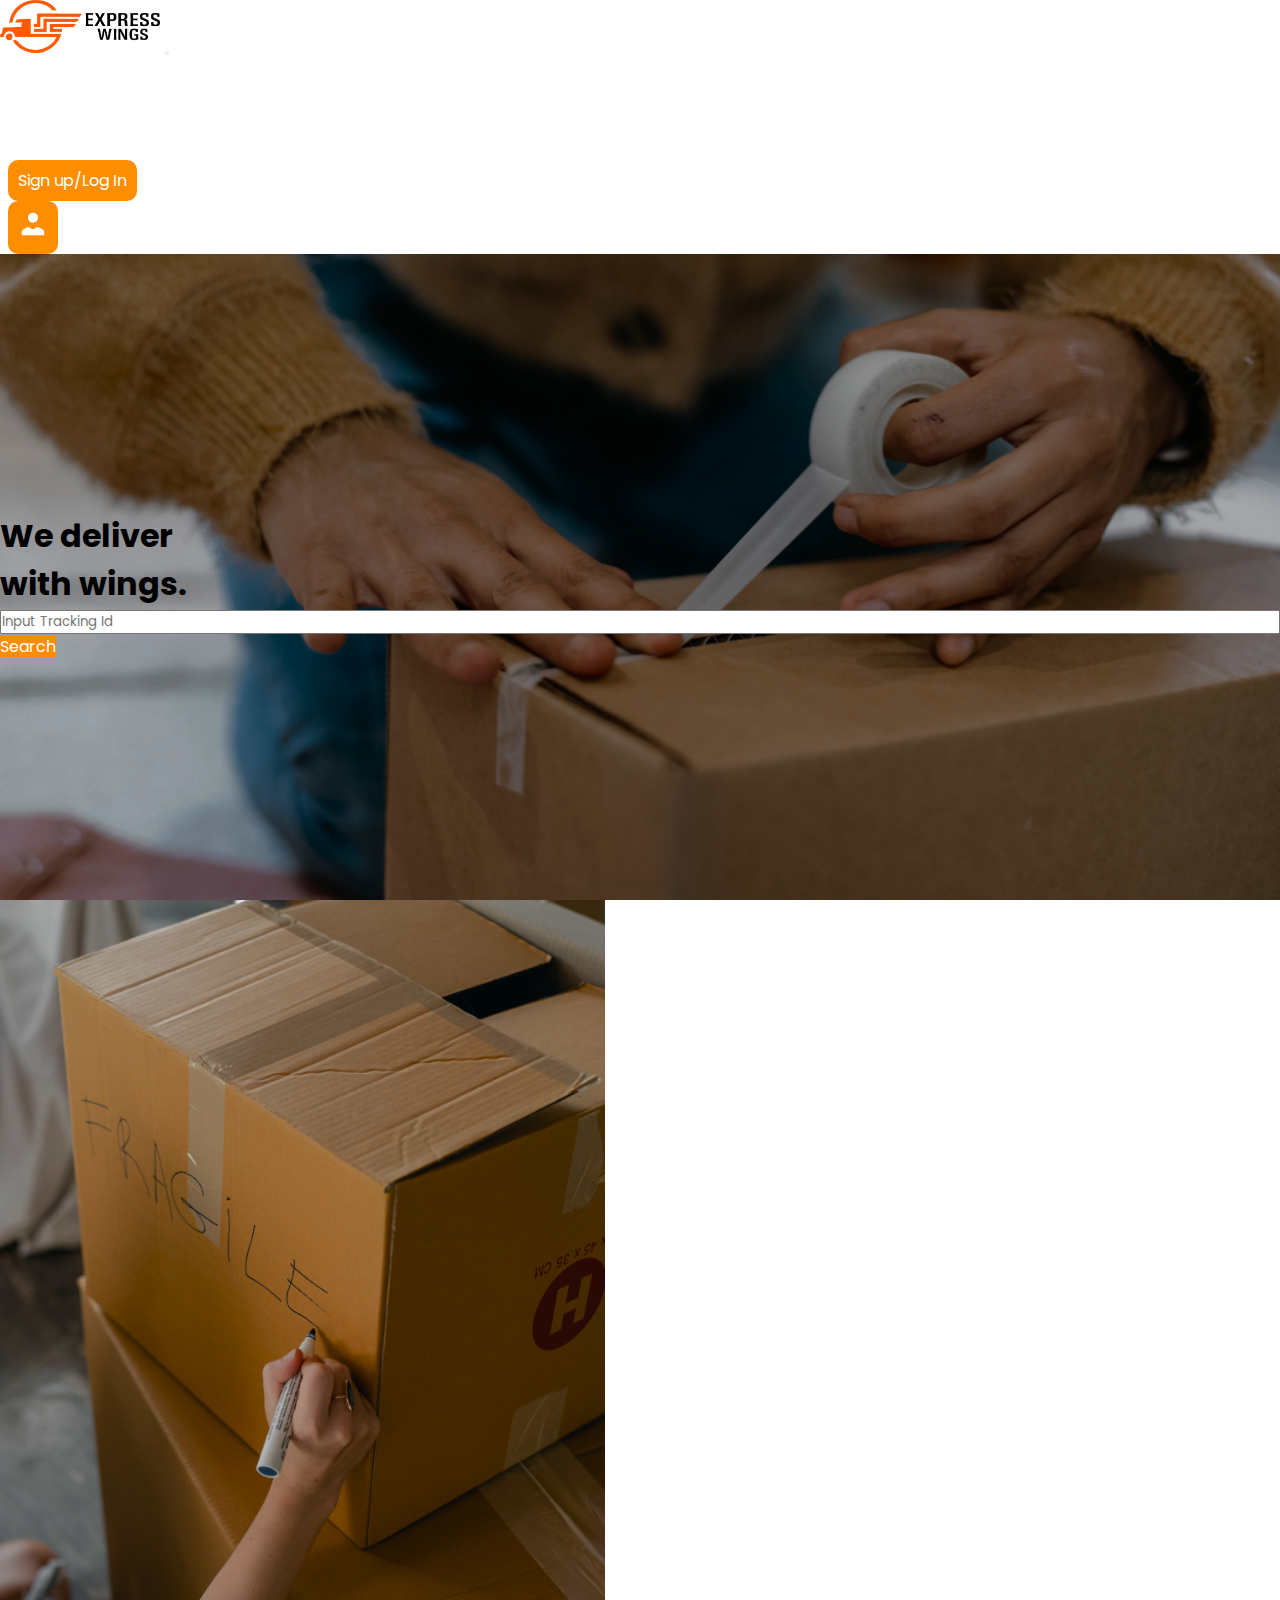
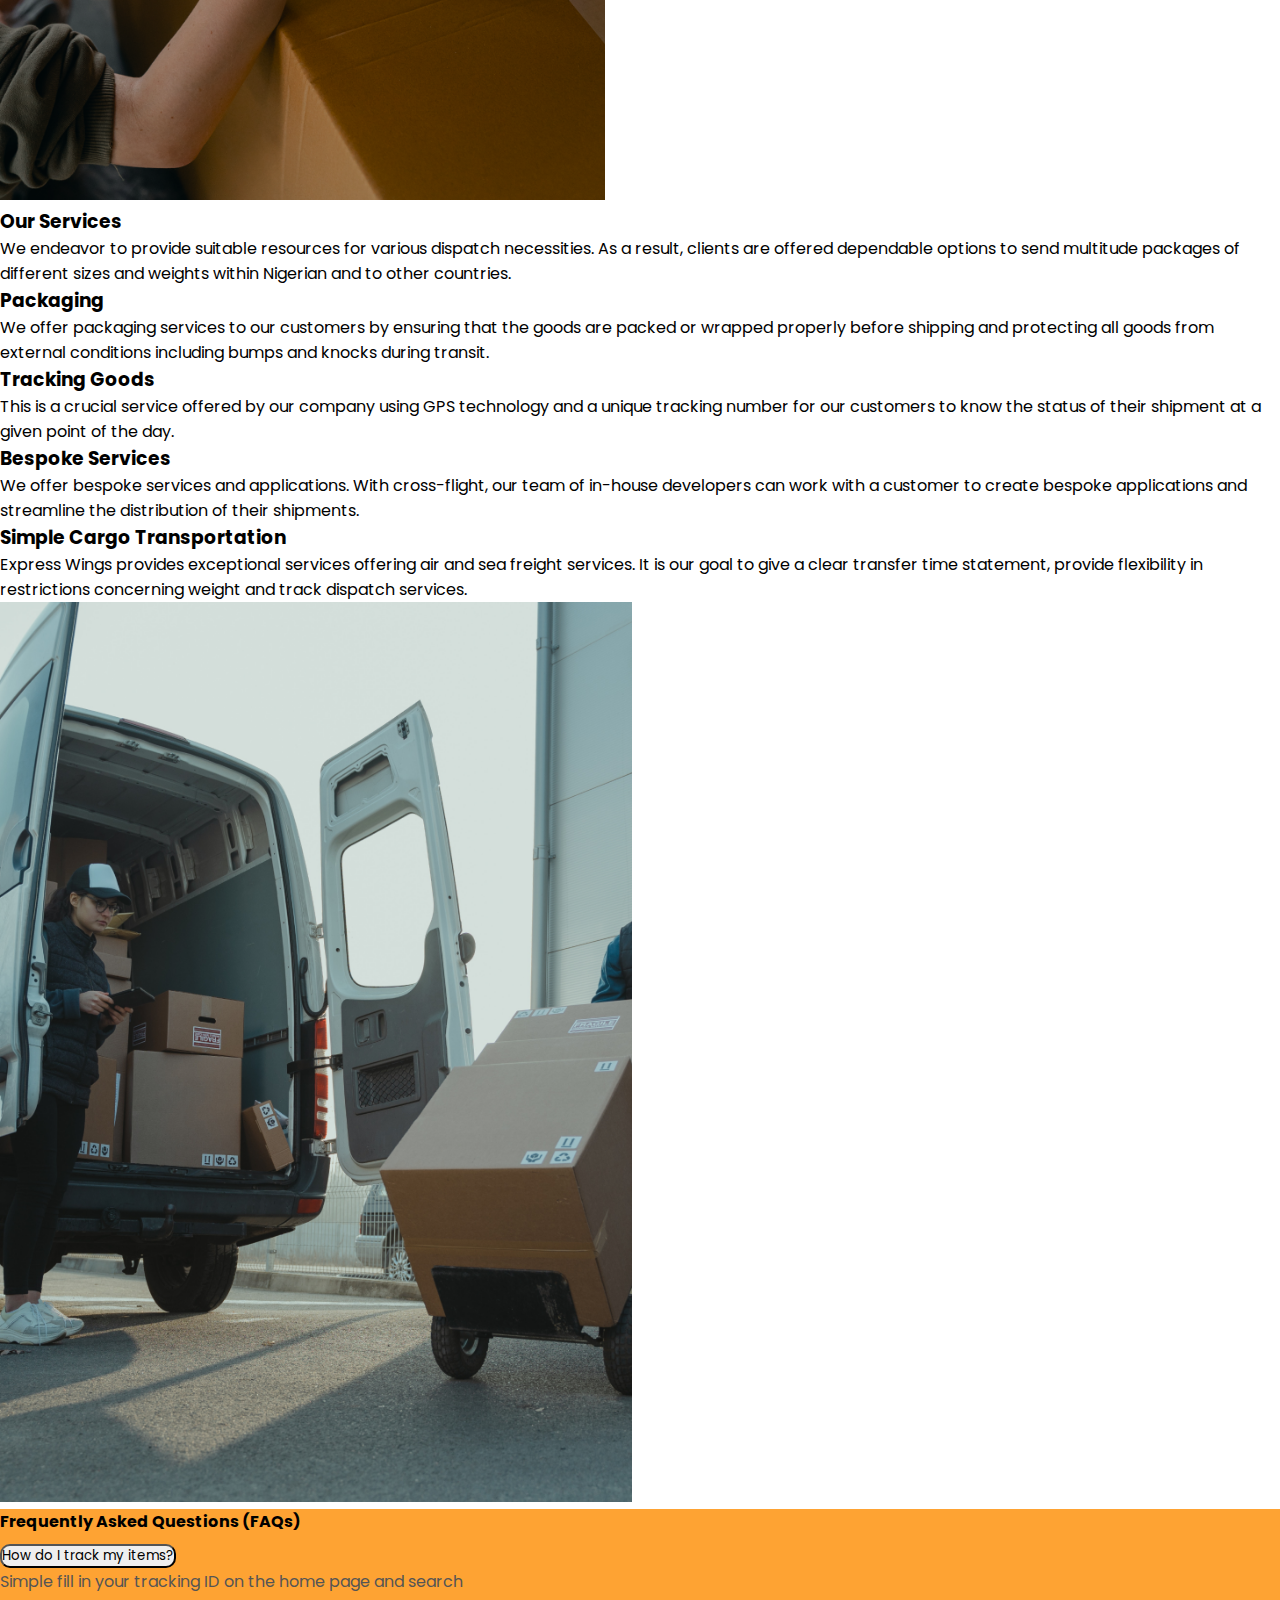
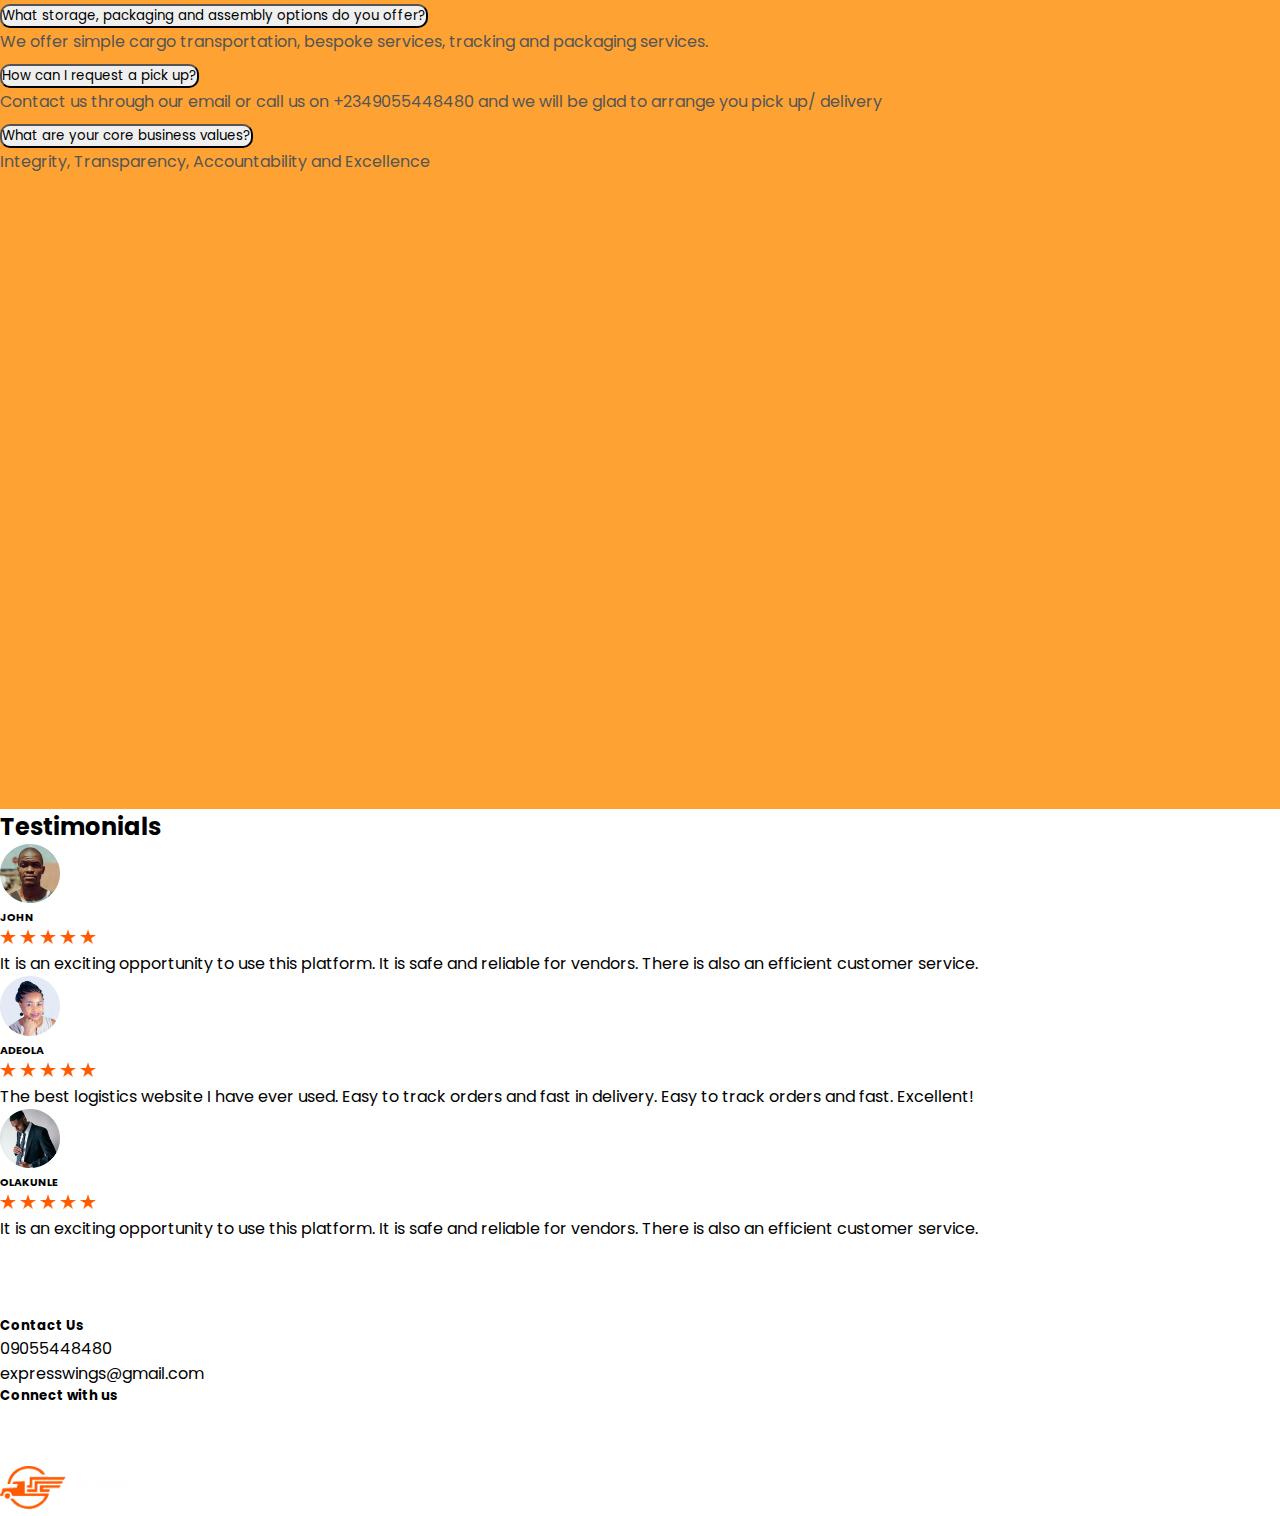
<file: index.html>
<!DOCTYPE html>
<html lang="en">
<head>
  <meta charset="UTF-8">
  <meta http-equiv="X-UA-Compatible" content="IE=edge">
  <meta name="viewport" content="width=device-width, initial-scale=1.0">
  <link href="https://cdn.jsdelivr.net/npm/bootstrap@5.0.2/dist/css/bootstrap.min.css" rel="stylesheet" integrity="sha384-EVSTQN3/azprG1Anm3QDgpJLIm9Nao0Yz1ztcQTwFspd3yD65VohhpuuCOmLASjC" crossorigin="anonymous">
  <link rel="stylesheet" href="https://cdnjs.cloudflare.com/ajax/libs/font-awesome/6.1.1/css/all.min.css" integrity="sha512-KfkfwYDsLkIlwQp6LFnl8zNdLGxu9YAA1QvwINks4PhcElQSvqcyVLLD9aMhXd13uQjoXtEKNosOWaZqXgel0g==" crossorigin="anonymous" referrerpolicy="no-referrer" />
    <link rel="stylesheet" href="style.css">
    <link rel="stylesheet" href="./about-us/style.css">
    <link rel="stylesheet" href="./sign-up/sign-up.css">
    <link rel="shortcut icon" href="./images/favicon.png" type="image/x-icon">
  <title>Express Wings</title>
</head>
<body>
  <header>
    <nav class="navbar navbar-expand-lg shadow-sm" id="heading">
      <div class="container-fluid">
        <a class="navbar-brand"><img src="../images/expresswings-logo.png" alt="Express wings logo" class="img"></a> 
        <button class="navbar-toggler" type="button" data-bs-toggle="collapse" data-bs-target="#navbarNav" aria-controls="navbarNav" aria-expanded="false" aria-label="Toggle navigation">
          <span class="navbar-toggler-icon fs-1 mt-2"><i class="fa-solid fa-bars"></i></span>
        </button>
        <div class="collapse navbar-collapse" id="navbarNav">
          <ul class="navbar-nav ms-auto">
            <li class="nav-item">
              <a class="nav-link active text-dark" aria-current="page" href="index.html">Home</a>
            </li>
            <li class="nav-item">
              <a class="nav-link text-dark" href="./about-us/index.html">About us</a>
            </li>
            <li class="nav-item">
              <a class="nav-link text-dark" href="./sorting/sorting.html">Sorting</a>
            </li>
            <li class="nav-item">
              <a class="nav-link text-dark" href="./analysis.html">Analysis</a>
            </li>
            <!-- <li class="nav-item">
              <button class="pressme"><a href="sign-in.html" class="pressme-link">Log in</a></button>
            </li> -->
            <li class="nav-item">
              <button class="pressme"><a href="../sign-up/sign-up.html" class="pressme-link">Sign up/Log In</a></button>
            </li>
            <li class="nav-item">
              <button class="pressme rounded-circle p-1"><a href="./profile/index.html" class="pressme-link"><img src="../images/User (1).png" alt="user icon"></a></button>
            </li>
          </ul>
        </div>
      </div>
    </nav>
  </header>
<!-- HERO SECTION -->
  <section class="hero-section d-flex justify-content-center align-items-center">
    <div class="w-100 container">
      <div class="d-flex align-items-center justify-content-center">
        <div>
          <div class="text-white hero-info">
            <h1 class="fs-1 text-center mb-5">We deliver <br /> with wings.</h1>
            <div class="d-flex bg-light px-1 py-2 w-100 gap-4 rounded">
              <input type="search" id="search" placeholder="Input Tracking Id" class="p-1 rounded border-0 ps-5">
              <label for="search" class="btn bg-light pt-2 label-btn"><a href="./sorting/sorting.html" style="text-decoration: none; color: #fff;">Search</a></label>
            </div>
          </div>
        </div>
      </div>
  
      <div class="container ">
        <div class="text-white d-flex justify-content-between hero-info-down">
          <p>You Order</p>
          <p>We Sort</p>
          <p>We Transport</p>
          <p>We Deliver</p>
        </div>
      </div>
    </div>

  </section>

<!-- Services Offered -->
  <section class="d-flex flex-column-reverse flex-md-row">
    <div class="w-100">
      <img src="./images/packaging.png" alt="Packaging services" class="w-100 services-img">
    </div>
    <div class="w-100 d-flex justify-content-center align-items-center">
      <div class="d-flex flex-column w-75 align-items-center justify-content-center py-5 py-md-0">
        <div class="mb-2 mb-lg-5">
          <h3>Our Services</h3>
          <p class="services-p">We endeavor to provide suitable resources for various dispatch necessities. As a result, clients are offered dependable options to send multitude packages of different sizes and weights within Nigerian and to other countries. </p>
        </div>
        <div class="mb-2 mb-lg-5">
          <h3>Packaging</h3>
          <p class="services-p">We offer packaging services to our customers by ensuring that the goods are packed or wrapped properly before shipping and protecting all goods from external conditions including bumps and knocks during transit.
          </p>
        </div>
      </div>
    </div>
  </section>
  <section class="d-flex flex-column flex-md-row">
    <div class="w-100 d-flex justify-content-center align-items-center">
      <div class="d-flex flex-column w-75 align-items-center justify-content-center py-5 py-md-0">
        <div class="mb-1 mb-lg-5">
          <h3>Tracking Goods</h3>
          <p class="services-p">This is a crucial service offered by our company using GPS technology and a unique tracking number for our customers to know the status of their shipment at a given point of the day.</p>
        </div>
        <div class="mb-1 mb-lg-5">
          <h3>Bespoke Services</h3>
          <p class="services-p">We offer bespoke services and applications. With cross-flight, our team of in-house developers can work with a customer to create bespoke applications and streamline the distribution of their shipments.</p>
        </div>
        <div class="mb-1">
          <h3>Simple Cargo Transportation</h3>
          <p class="services-p">Express Wings provides exceptional services offering air and sea freight services. It is our goal to give a clear transfer time statement, provide flexibility in restrictions concerning weight and track dispatch services.</p>
        </div>
      </div>
    </div>
    <div class="w-100">
      <img src="./images/tracking.png" alt="Tracking services" class="w-100 services-img">
    </div>
  </section>

  <!-- Accordion -->
  <section class="accord-sec w-100 d-flex justify-content-center align-items-center py-md-0 py-5">
    <div class="accord-div w-50">
      <h4 class="text-center text-white mb-5">Frequently Asked Questions (FAQs)</h4>
      <div class="accordion accordion-flush" id="accordionExample">
        <div class="accordion-item mb-3">
          <h2 class="accordion-header" id="headingOne">
            <button class="accordion-button" type="button" data-bs-toggle="collapse" data-bs-target="#collapseOne" aria-expanded="true" aria-controls="collapseOne">
              How do I track my items?
            </button>
          </h2>
          <div id="collapseOne" class="accordion-collapse collapse show" aria-labelledby="headingOne" data-bs-parent="#accordionExample">
            <div class="accordion-body">
              Simple fill in your tracking ID on the home page and search
            </div>
          </div>
        </div>
        <div class="accordion-item mb-3">
          <h2 class="accordion-header" id="headingTwo">
            <button class="accordion-button collapsed" type="button" data-bs-toggle="collapse" data-bs-target="#collapseTwo" aria-expanded="false" aria-controls="collapseTwo">
              What storage, packaging and assembly options do you offer?
            </button>
          </h2>
          <div id="collapseTwo" class="accordion-collapse collapse" aria-labelledby="headingTwo" data-bs-parent="#accordionExample">
            <div class="accordion-body">
              We offer simple cargo transportation, bespoke services, tracking and packaging services.
            </div>
          </div>
        </div>
        <div class="accordion-item mb-3">
          <h2 class="accordion-header" id="headingThree">
            <button class="accordion-button collapsed" type="button" data-bs-toggle="collapse" data-bs-target="#collapseThree" aria-expanded="false" aria-controls="collapseThree">
              How can I request a pick up?
            </button>
          </h2>
          <div id="collapseThree" class="accordion-collapse collapse" aria-labelledby="headingThree" data-bs-parent="#accordionExample">
            <div class="accordion-body">
              Contact us through our email or call us on +2349055448480 and we will be glad to arrange you pick up/ delivery
            </div>
          </div>
        </div>
        <div class="accordion-item">
          <h2 class="accordion-header" id="headingFour">
            <button class="accordion-button collapsed" type="button" data-bs-toggle="collapse" data-bs-target="#collapseFour" aria-expanded="false" aria-controls="collapseFour">
              What are your core business values?
            </button>
          </h2>
          <div id="collapseFour" class="accordion-collapse collapse" aria-labelledby="headingFour" data-bs-parent="#accordionExample">
            <div class="accordion-body">
              Integrity, Transparency, Accountability and Excellence
            </div>
          </div>
        </div>
      </div>
    </div>
  </section>


  <!-- Testimonials -->
  <section class="container py-5">
    <h2 class="text-center m-5">Testimonials</h2>
    <div class="d-flex flex-column flex-md-row gap-3">
      <div class="text-start shadow-sm">
        <div class="card-body">
          <div class="d-flex gap-4 mb-3">
            <div><img src="./images/john.png" alt="John" class="rounded-circle card-img"></div>
            <div>
              <h6 class="card-title">JOHN</h6>
              <img src="./images/star.png" alt="star">
              <img src="./images/star.png" alt="star">
              <img src="./images/star.png" alt="star">
              <img src="./images/star.png" alt="star">
              <img src="./images/star.png" alt="star">
            </div>
          </div>
          <p class="card-text">It is an exciting opportunity to use this platform. It is safe and reliable for vendors. There is also an efficient customer service.</p>
        </div>
      </div>
      <div class="text-start shadow-sm">
        <div class="card-body">
          <div class="d-flex gap-4 mb-3">
            <div><img src="./images/adeola.png" alt="adeola" class="rounded-circle card-img"></div>
            <div>
              <h6 class="card-title">ADEOLA</h6>
              <img src="./images/star.png" alt="star">
              <img src="./images/star.png" alt="star">
              <img src="./images/star.png" alt="star">
              <img src="./images/star.png" alt="star">
              <img src="./images/star.png" alt="star">
            </div>
          </div>
          <p class="card-text">The best logistics website I have ever used. Easy to track orders and fast in delivery. Easy to track orders and fast. Excellent! </p>
        </div>
      </div>
      <div class="text-start shadow-sm">
        <div class="card-body">
          <div class="d-flex gap-4 mb-3">
            <div><img src="./images/olakunle.png" alt="olakunle" class="rounded-circle card-img"></div>
            <div>
              <h6 class="card-title">OLAKUNLE</h6>
              <img src="./images/star.png" alt="star">
              <img src="./images/star.png" alt="star">
              <img src="./images/star.png" alt="star">
              <img src="./images/star.png" alt="star">
              <img src="./images/star.png" alt="star">
            </div>
          </div>
          <p class="card-text">It is an exciting opportunity to use this platform. It is safe and reliable for vendors. There is also an efficient customer service.</p>
        </div>
      </div>
    </div>
  </section>

  <!-- Footer -->
  <footer class="bg-dark text-white py-5">
    <div class="container d-flex flex-column flex-md-row justify-content-between gap-5">
      <div>
        <ul class="p-0 about-lists">
          <li><a href="#">About Services</a></li>
          <li><a href="#">Terms and Conditions</a></li>
          <li><a href="#">Blog</a></li>
        </ul>
      </div>
      <div>
        <h5>Contact Us</h5>
        <p class="mb-0">09055448480</p>
        <p>expresswings@gmail.com</p>
      </div>
      <div>
        <h5 class="mb-5">Connect with  us</h5>
        <a href="#"><img src="../images/facebook.png" alt="facebook"></a>
        <a href="#"><img src="../images/Twitter.png" alt="twitter" class="ms-3"></a>
        <a href="#"><img src="../images/Instagram.png" alt="facebook"></a>
      </div>
    </div>
    <div class="d-flex justify-content-center">
      <img src="../images/about-logo.png" alt="Logo" class="me-5 footer-img">
    </div>
  </footer>

  <script
      src="https://cdn.jsdelivr.net/npm/bootstrap@5.1.3/dist/js/bootstrap.bundle.min.js"
      integrity="sha384-ka7Sk0Gln4gmtz2MlQnikT1wXgYsOg+OMhuP+IlRH9sENBO0LRn5q+8nbTov4+1p"
      crossorigin="anonymous"
    ></script>
</body>
</html>
</file>
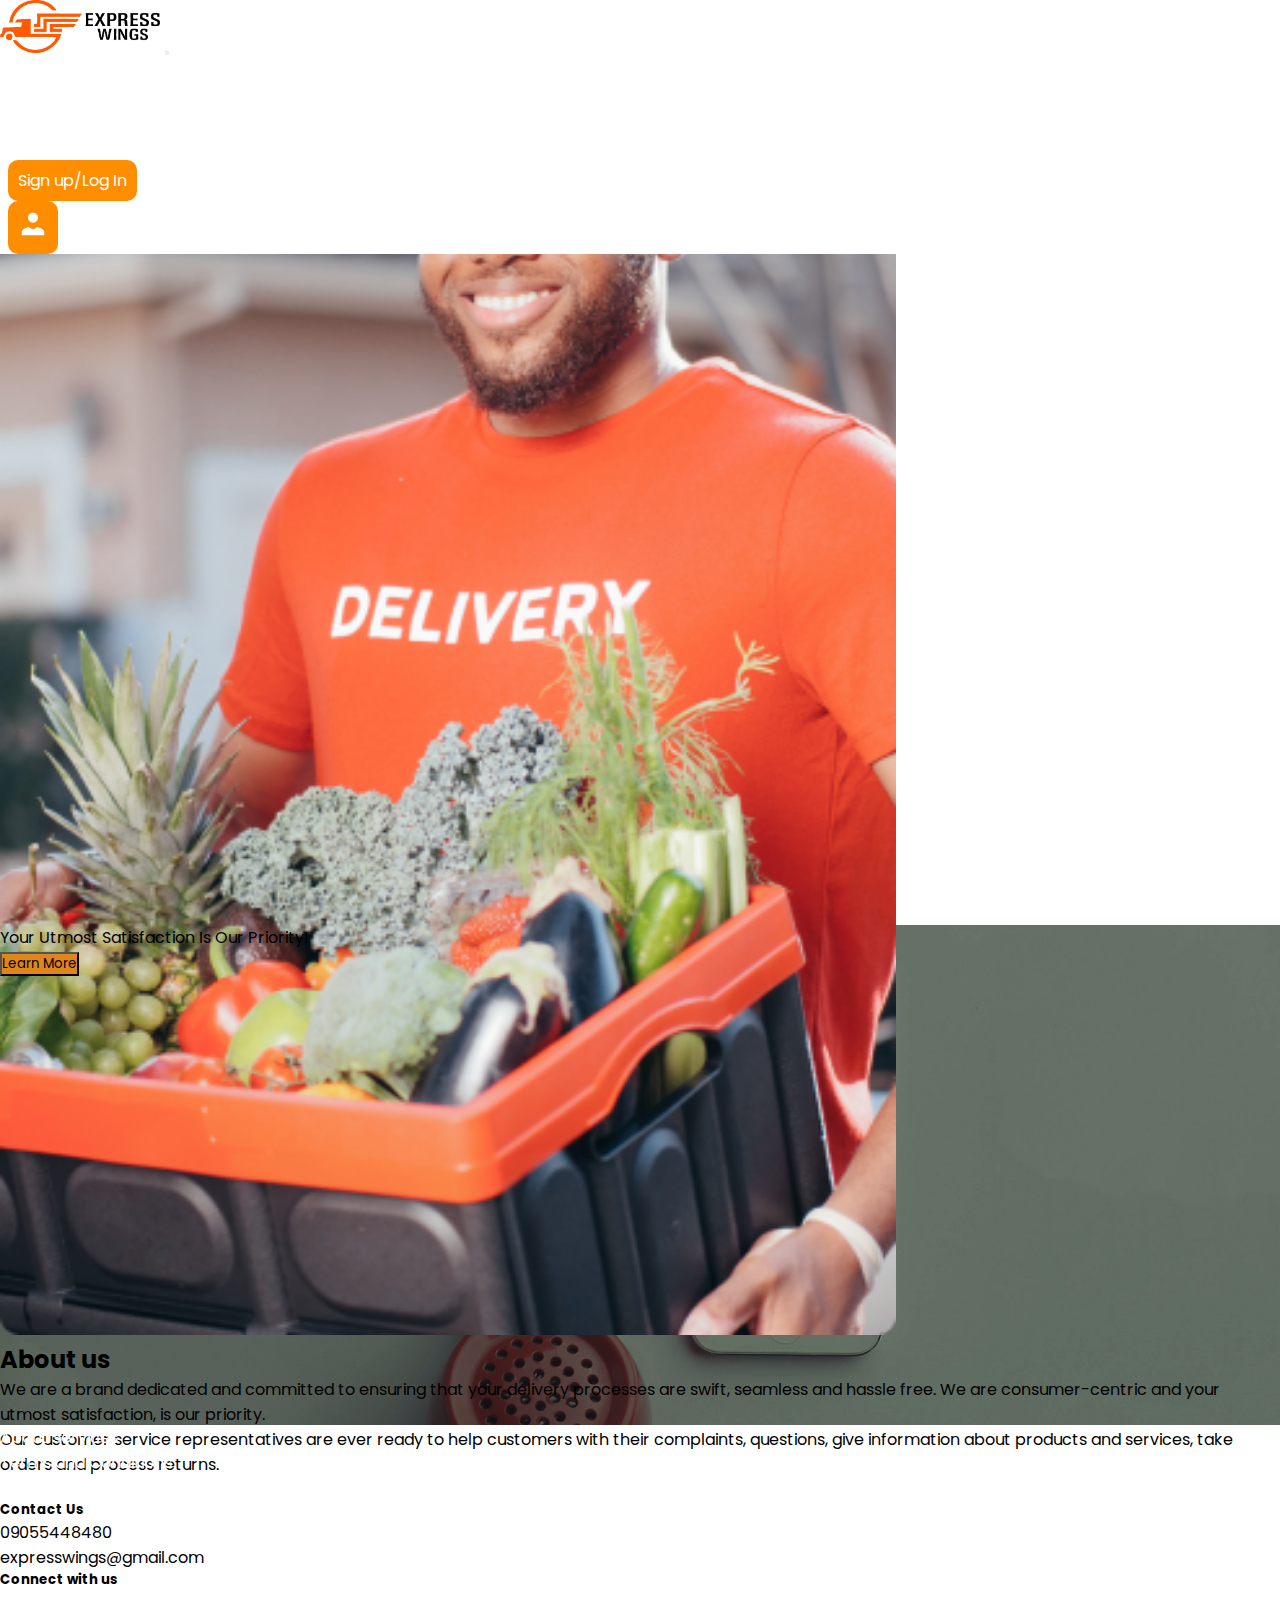
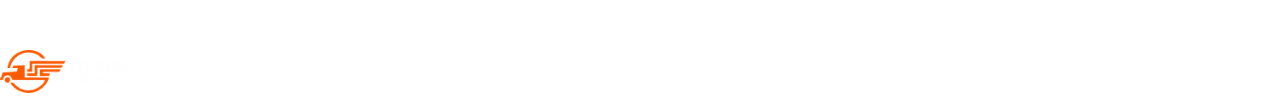
<file: about-us/index.html>
<!DOCTYPE html>
<html lang="en">
<head>
  <meta charset="UTF-8">
  <meta http-equiv="X-UA-Compatible" content="IE=edge">
  <meta name="viewport" content="width=device-width, initial-scale=1.0">
  <title>Express Wings</title>
  <link rel="shortcut icon" href="../images/favicon.png" type="image/x-icon">
  <link rel="stylesheet" href="style.css">
  <link rel="stylesheet" href="../sign-up/sign-up.css">
  <link href="https://cdn.jsdelivr.net/npm/bootstrap@5.0.2/dist/css/bootstrap.min.css" rel="stylesheet" integrity="sha384-EVSTQN3/azprG1Anm3QDgpJLIm9Nao0Yz1ztcQTwFspd3yD65VohhpuuCOmLASjC" crossorigin="anonymous">
  <link rel="stylesheet" href="https://cdnjs.cloudflare.com/ajax/libs/font-awesome/6.1.1/css/all.min.css" integrity="sha512-KfkfwYDsLkIlwQp6LFnl8zNdLGxu9YAA1QvwINks4PhcElQSvqcyVLLD9aMhXd13uQjoXtEKNosOWaZqXgel0g==" crossorigin="anonymous" referrerpolicy="no-referrer" />
  l
</head>
<body class="about-body">
  <header>
    <nav class="navbar navbar-expand-lg shadow-sm" id="heading">
      <div class="container-fluid">
        <a class="navbar-brand"><img src="../images/expresswings-logo.png" alt="Express wings logo" class="img"></a> 
        <button class="navbar-toggler" type="button" data-bs-toggle="collapse" data-bs-target="#navbarNav" aria-controls="navbarNav" aria-expanded="false" aria-label="Toggle navigation">
          <span class="navbar-toggler-icon fs-1 mt-2"><i class="fa-solid fa-bars"></i></span>
        </button>
        <div class="collapse navbar-collapse" id="navbarNav">
          <ul class="navbar-nav ms-auto">
            <li class="nav-item">
              <a class="nav-link active text-dark" aria-current="page" href="../index.html">Home</a>
            </li>
            <li class="nav-item">
              <a class="nav-link text-dark" href="index.html">About us</a>
            </li>
            <li class="nav-item">
              <a class="nav-link text-dark" href="../sorting/sorting.html">Sorting</a>
            </li>
            <li class="nav-item">
              <a class="nav-link text-dark" href="../analysis.html">Analysis</a>
            </li>
            <!-- <li class="nav-item">
              <button class="pressme"><a href="../sign-in.html" class="pressme-link">Log in</a></button>
            </li> -->
            <li class="nav-item">
              <button class="pressme"><a href="../sign-up/sign-up.html" class="pressme-link">Sign up/Log In</a></button>
            </li>
            <li class="nav-item">
              <button class="pressme rounded-circle p-1"><a href="../profile/index.html" class="pressme-link"><img src="../images/User (1).png" alt="user icon"></a></button>
            </li>
          </ul>
        </div>
      </div>
    </nav>
  </header>
  <!-- Hero Section -->
  <section class="d-flex container gap-5 flex-column flex-md-row hero-sec align-items-center justify-content-center py-5">
    <div class="d-flex justify-content-center img-div flex-fill">
      <img src="../images/about-us-1.png" alt="About us" class="about-us-img">
    </div>
    <div class="d-flex justify-content-center align-items-center flex-fill">
      <div class="text-center hero-info " >
        <h2>About us</h2>
        <p>We are a brand dedicated and committed to ensuring that your delivery processes are swift, seamless and hassle free. We are consumer-centric and your 
          utmost satisfaction, is our priority.</p>
        <p>Our customer service representatives are ever ready to help customers with their complaints, questions, give information about products and services, take orders and process returns.
        </p>
      </div>
    </div>
  </section>

  <!-- Learn more -->
  <section class="sec-2 d-flex align-items-center justify-content-center">
    <div class="text-white text-center px-1">
      <p class="fs-4 fw-bold">Your Utmost Satisfaction Is Our Priority!</p>
      <button class="btn button py-2 px-5 fs-5 mt-5">Learn More</button>
    </div>
  </section>

  <!-- Footer -->
  <footer class="bg-dark text-white py-5">
    <div class="container d-flex flex-column flex-md-row justify-content-between gap-5">
      <div>
        <ul class="p-0 about-lists">
          <li><a href="#">About Services</a></li>
          <li><a href="#">Terms and Conditions</a></li>
          <li><a href="#">Blog</a></li>
        </ul>
      </div>
      <div>
        <h5>Contact Us</h5>
        <p class="mb-0">09055448480</p>
        <p>expresswings@gmail.com</p>
      </div>
      <div>
        <h5 class="mb-3">Connect with  us</h5>
        <a href="#"><img src="../images/facebook.png" alt="facebook"></a>
        <a href="#"><img src="../images/Twitter.png" alt="twitter" class="ms-3"></a>
        <a href="#"><img src="../images/Instagram.png" alt="facebook"></a>
      </div>
    </div>
    <div class="d-flex justify-content-center mt-3">
      <img src="../images/about-logo.png" alt="Logo" class="me-5 footer-img">
    </div>
  </footer>
  <script src="https://cdn.jsdelivr.net/npm/bootstrap@5.0.2/dist/js/bootstrap.bundle.min.js" integrity="sha384-MrcW6ZMFYlzcLA8Nl+NtUVF0sA7MsXsP1UyJoMp4YLEuNSfAP+JcXn/tWtIaxVXM" crossorigin="anonymous"></script>
</body>
</html>
</file>
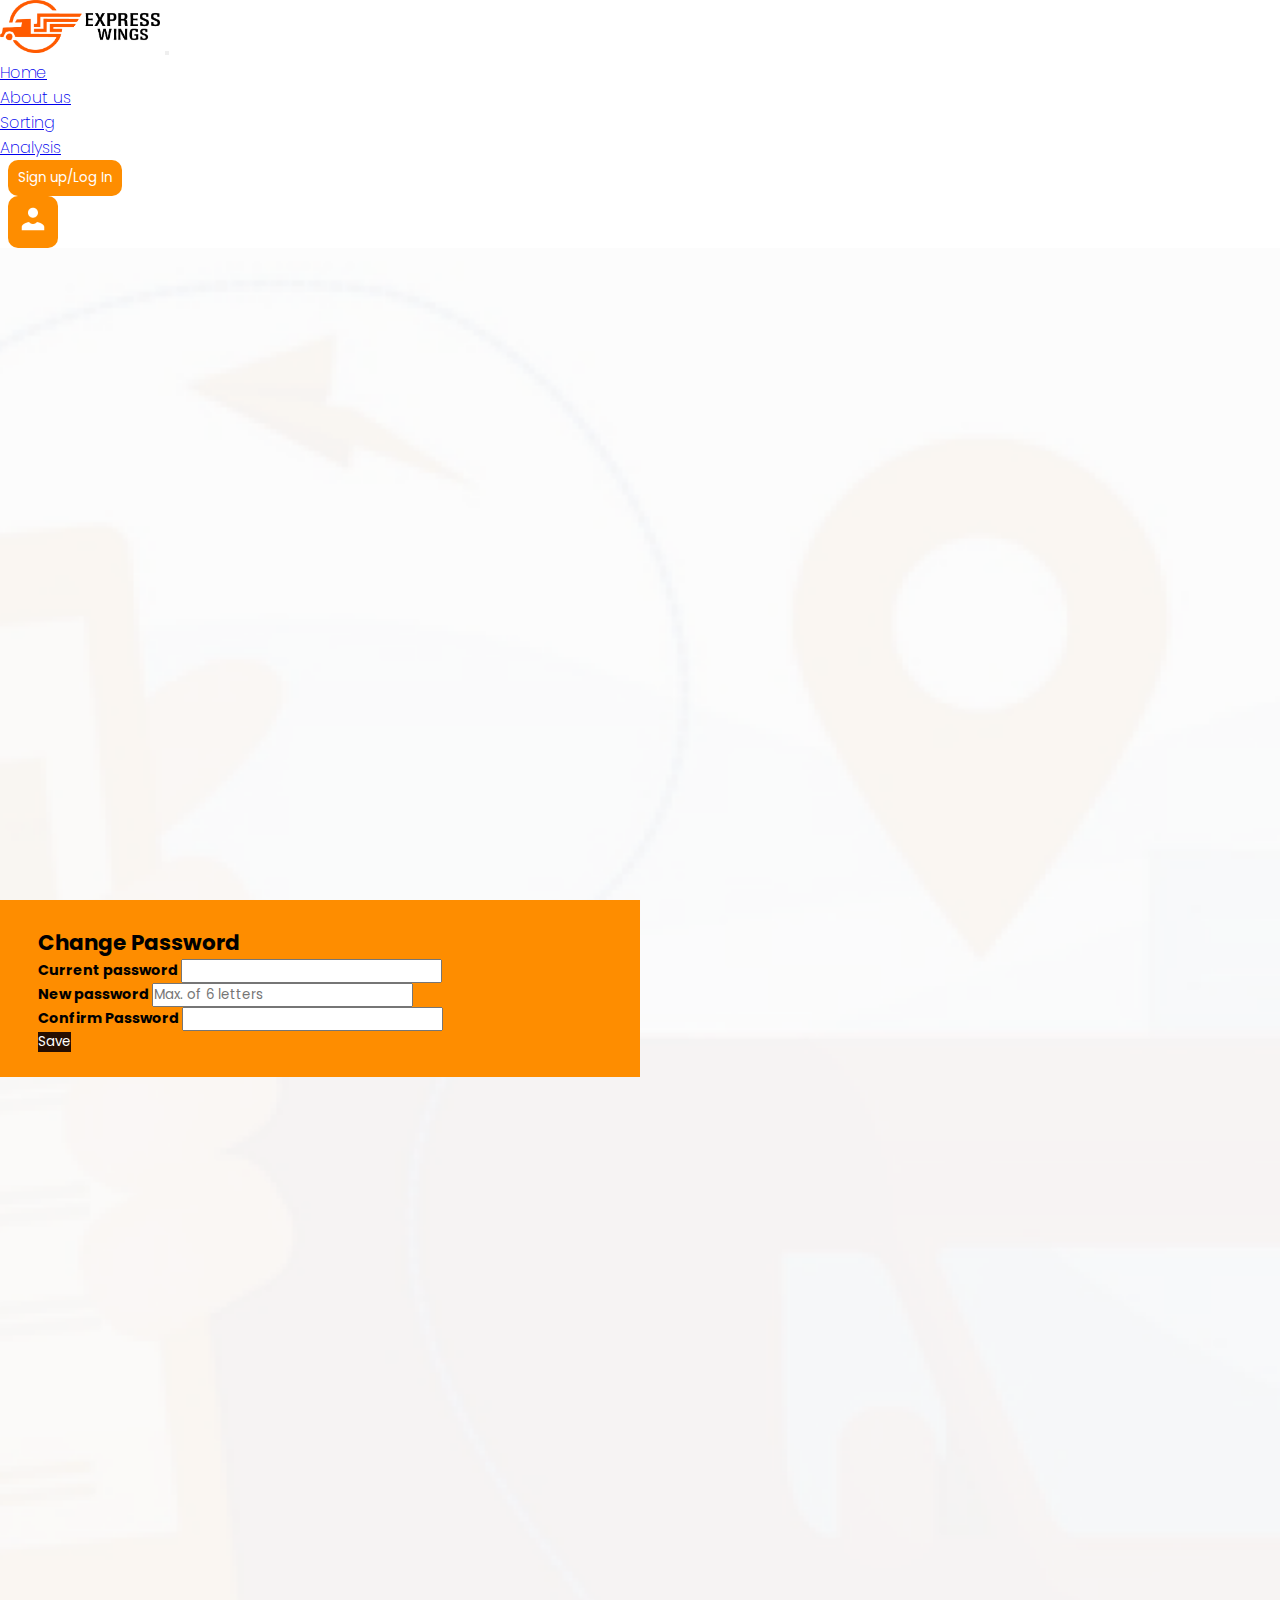
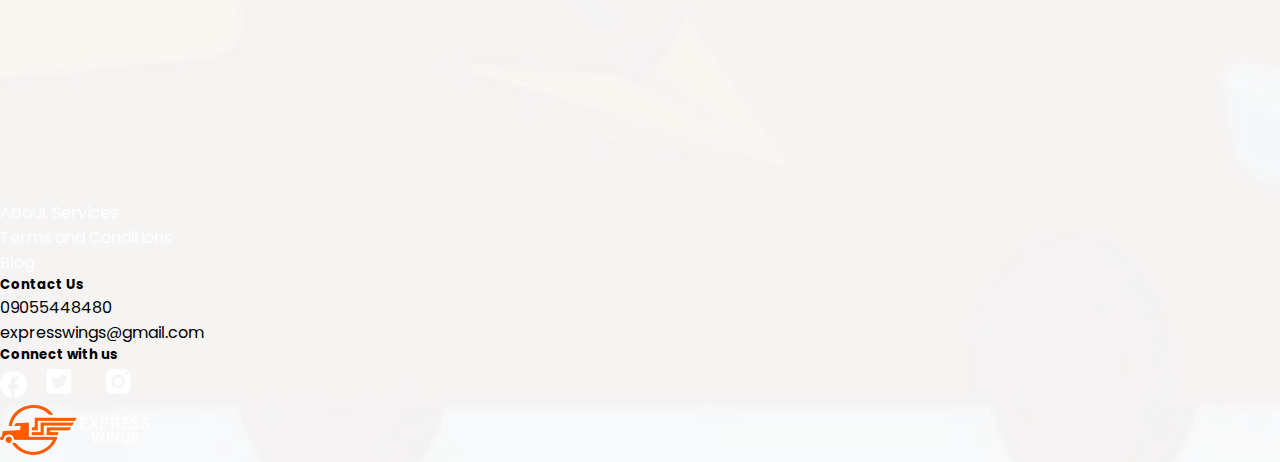
<file: profile/index.html>
<!DOCTYPE html>
<html lang="en">
<head>
  <meta charset="UTF-8">
  <meta http-equiv="X-UA-Compatible" content="IE=edge">
  <meta name="viewport" content="width=device-width, initial-scale=1.0">
  <title>Express Wings</title>
  <link rel="shortcut icon" href="../images/favicon.png" type="image/x-icon">
  <link rel="stylesheet" href="../sign-up/sign-up.css">
  <link rel="stylesheet" href="../about-us/index.html">
  <link href="https://cdn.jsdelivr.net/npm/bootstrap@5.0.2/dist/css/bootstrap.min.css" rel="stylesheet" integrity="sha384-EVSTQN3/azprG1Anm3QDgpJLIm9Nao0Yz1ztcQTwFspd3yD65VohhpuuCOmLASjC" crossorigin="anonymous">
  <link rel="stylesheet" href="https://cdnjs.cloudflare.com/ajax/libs/font-awesome/6.1.1/css/all.min.css" integrity="sha512-KfkfwYDsLkIlwQp6LFnl8zNdLGxu9YAA1QvwINks4PhcElQSvqcyVLLD9aMhXd13uQjoXtEKNosOWaZqXgel0g==" crossorigin="anonymous" referrerpolicy="no-referrer" />
</head>
<body class="body">
  <header>
    <nav class="navbar navbar-expand-lg shadow-sm" id="heading">
      <div class="container-fluid">
        <a class="navbar-brand"><img src="../images/expresswings-logo.png" alt="Express wings logo" class="img"></a> 
        <button class="navbar-toggler" type="button" data-bs-toggle="collapse" data-bs-target="#navbarNav" aria-controls="navbarNav" aria-expanded="false" aria-label="Toggle navigation">
          <span class="navbar-toggler-icon fs-1 mt-2"><i class="fa-solid fa-bars"></i></span>
        </button>
        <div class="collapse navbar-collapse" id="navbarNav">
          <ul class="navbar-nav ms-auto">
            <li class="nav-item">
              <a class="nav-link active text-dark" aria-current="page" href="../index.html">Home</a>
            </li>
            <li class="nav-item">
              <a class="nav-link text-dark" href="../about-us/index.html">About us</a>
            </li>
            <li class="nav-item">
              <a class="nav-link text-dark" href="../sorting/sorting.html">Sorting</a>
            </li>
            <li class="nav-item">
              <a class="nav-link text-dark" href="../analysis.html">Analysis</a>
            </li>
            <!-- <li class="nav-item">
              <button class="pressme"><a href="../sign-in.html" class="pressme-link">Log in</a></button>
            </li> -->
            <li class="nav-item">
              <button class="pressme"><a href="../sign-up/sign-up.html" class="pressme-link">Sign up/Log In</a></button>
            </li>
            <li class="nav-item">
              <button class="pressme rounded-circle p-1"><a href="index.html" class="pressme-link"><img src="../images/User (1).png" alt="user icon"></a></button>
            </li>
          </ul>
        </div>
      </div>
    </nav>
  </header>
  <div class="form-div d-flex align-items-center justify-content-center pt-5">
    <form class="mx-auto shadow form fs-5 text-white">
      <div class="text-center">
        <h2 class="text-dark">Edit Profile</h2>
        <p class="text-white fw-light">Please enter your details</p>
      </div>
      <div class="mb-1">
        <label for="exampleInputEmail1" class="form-label">Email</label>
        <input type="email" class="form-control" id="exampleInputEmail1" aria-describedby="emailHelp" required placeholder="kunlejohnson@gmail.com">
      </div>
      <div class="mb-1">
        <label for="full-name" class="form-label">First Name</label>
        <input type="text" class="form-control" id="full-name" required placeholder="Kunle">
      </div>
      <div class="mb-1">
        <label for="full-name" class="form-label">Last Name</label>
        <input type="text" class="form-control" id="full-name" required placeholder="Johnson">
      </div>
      <div class="mb-5">
        <label for="phone-number" class="form-label">Phone Number</label>
        <input type="text" class="form-control" id="phone-number" required placeholder="+234805556678">
      </div>
      <div class="mb-1">
        <input type="submit" class="form-control py-2 shadow fs-5" id="submit" value="Save" required>
      </div>
    </form>
  </div>
  <div class="form-div d-flex align-items-center justify-content-center">
    <form class="mx-auto shadow form fs-5 fw-normal text-white">
      <div class="text-center">
        <h2 class="text-center mb-5 text-dark">Change Password</h2>
      </div>
      <div class="mb-3">
        <label for="password" class="form-label">Current password</label>
        <input type="password" class="form-control" id="password" required>
      </div>
      <div class="mb-3">
        <label for="password" class="form-label">New password</label>
        <input type="password" class="form-control" id="password" placeholder="Max. of 6 letters" required>
      </div>
      <div class="mb-5">
        <label for="password" class="form-label">Confirm Password</label>
        <input type="password" class="form-control" id="password" required>
      </div>
      <div>
        <input type="submit" class="form-control py-2 shadow fs-5" id="submit" value="Save" required>
      </div>
    </form>
  </div>

  <!-- Footer -->
  <footer class="bg-dark text-white py-5">
    <div class="container d-flex flex-column flex-md-row justify-content-between gap-5">
      <div>
        <ul class="p-0 about-lists">
          <li><a class="about-link" href="#">About Services</a></li>
          <li><a class="about-link" href="#">Terms and Conditions</a></li>
          <li><a class="about-link" href="#">Blog</a></li>
        </ul>
      </div>
      <div>
        <h5>Contact Us</h5>
        <p class="mb-0">09055448480</p>
        <p>expresswings@gmail.com</p>
      </div>
      <div>
        <h5 class="mb-3">Connect with  us</h5>
        <a href="#"><img src="../images/facebook.png" alt="facebook"></a>
        <a href="#"><img src="../images/Twitter.png" alt="twitter" class="ms-3"></a>
        <a href="#"><img src="../images/Instagram.png" alt="facebook"></a>
      </div>
    </div>
    <div class="d-flex justify-content-center mt-3">
      <img src="../images/about-logo.png" alt="Logo" class="me-5 footer-img">
    </div>
  </footer>

  <script src="https://cdn.jsdelivr.net/npm/bootstrap@5.0.2/dist/js/bootstrap.bundle.min.js" integrity="sha384-MrcW6ZMFYlzcLA8Nl+NtUVF0sA7MsXsP1UyJoMp4YLEuNSfAP+JcXn/tWtIaxVXM" crossorigin="anonymous"></script>
</body>
</html>
</file>
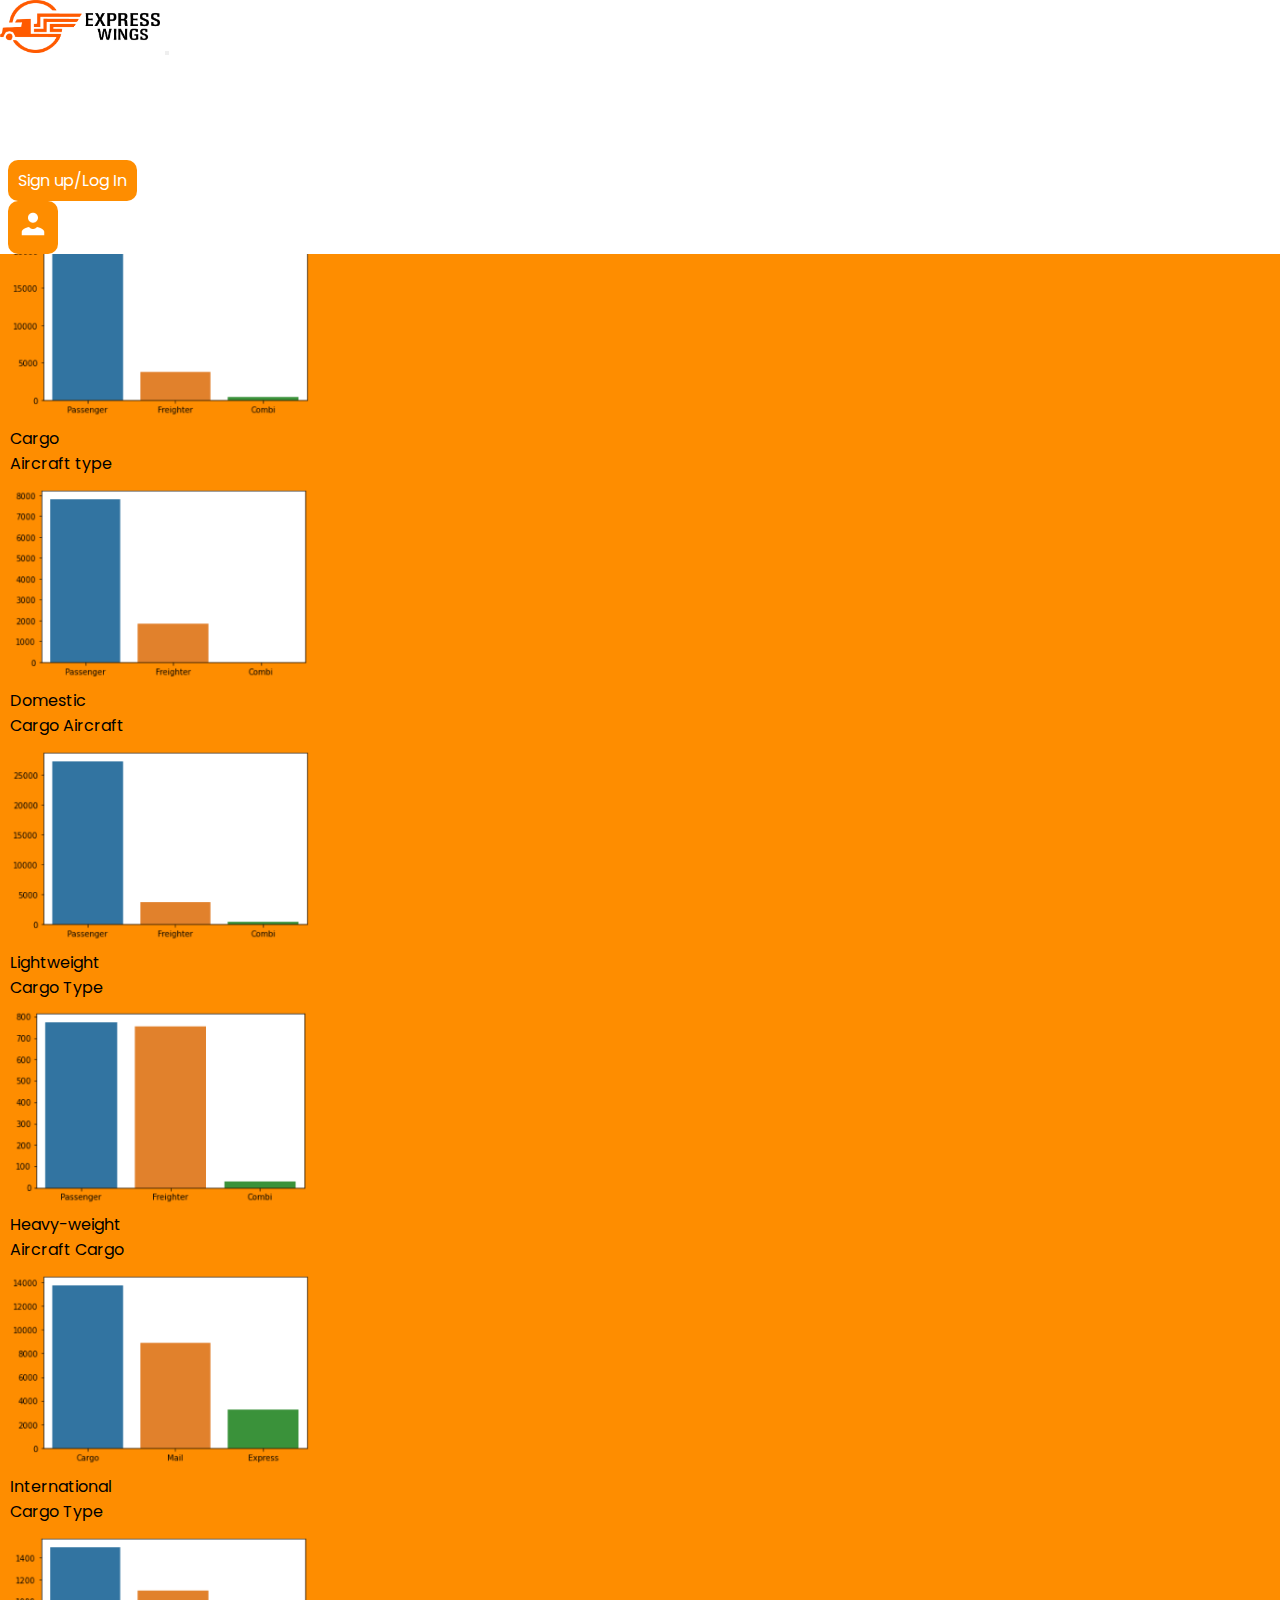
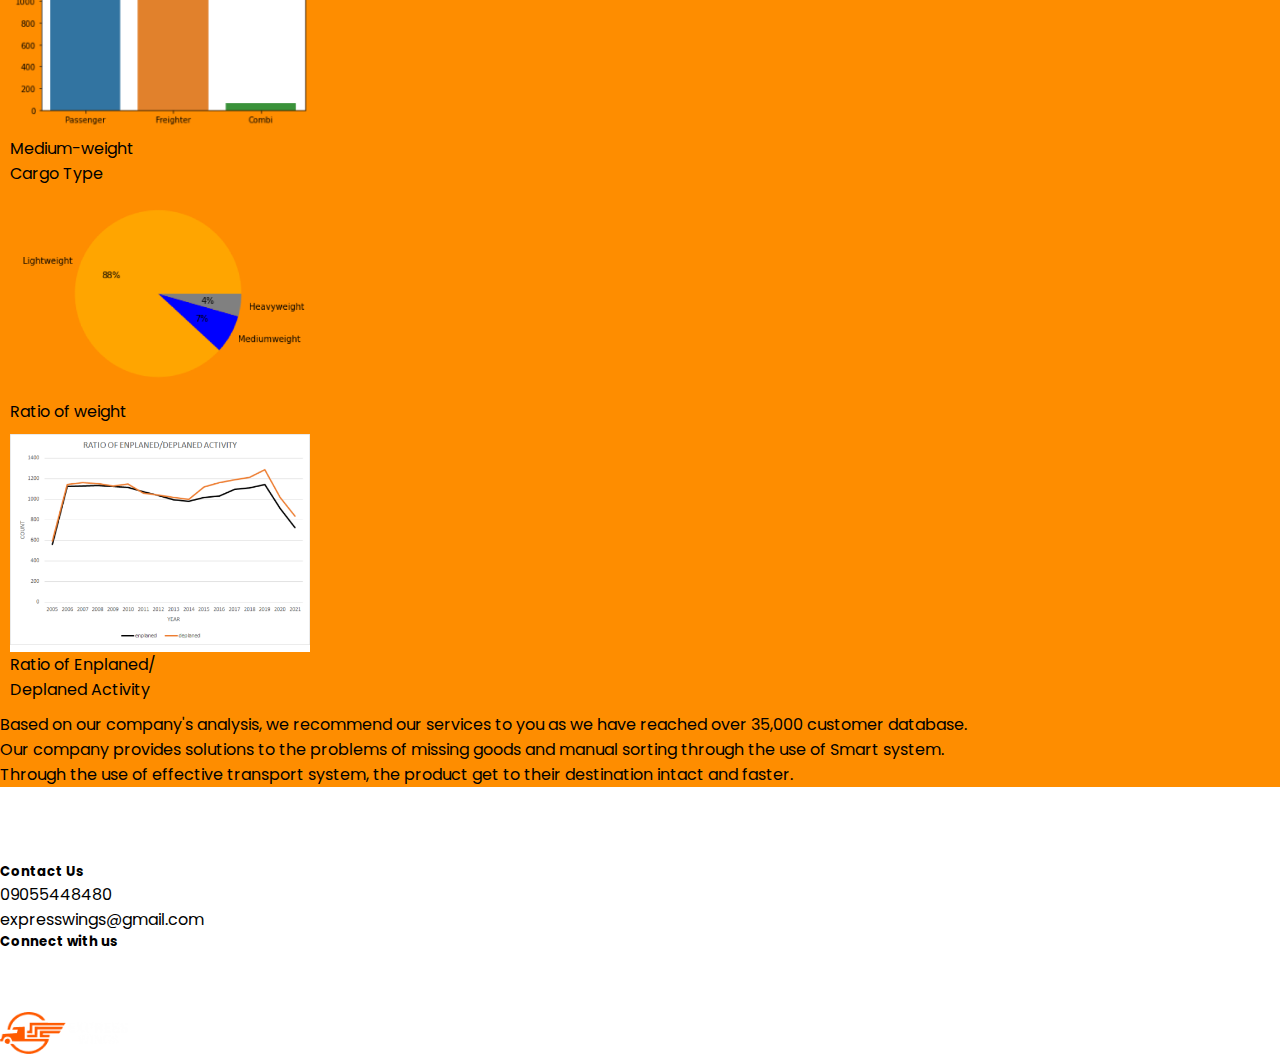
<file: analysis.html>
<!DOCTYPE html>
<html lang="en">
  <head>
    <meta charset="UTF-8" />
    <meta http-equiv="X-UA-Compatible" content="IE=edge" />
    <meta name="viewport" content="width=device-width, initial-scale=1.0" />
    <title>Express Wings</title>
    <link rel="shortcut icon" href="./images/favicon.png" type="image/x-icon">
    <link rel="stylesheet" href="./sorting/sorting.css" />
    <link rel="stylesheet" href="./about-us/style.css" />
    <link
      href="https://cdn.jsdelivr.net/npm/bootstrap@5.0.2/dist/css/bootstrap.min.css"
      rel="stylesheet"
      integrity="sha384-EVSTQN3/azprG1Anm3QDgpJLIm9Nao0Yz1ztcQTwFspd3yD65VohhpuuCOmLASjC"
      crossorigin="anonymous"
    />
    <link rel="stylesheet" href="https://cdnjs.cloudflare.com/ajax/libs/font-awesome/6.1.1/css/all.min.css" integrity="sha512-KfkfwYDsLkIlwQp6LFnl8zNdLGxu9YAA1QvwINks4PhcElQSvqcyVLLD9aMhXd13uQjoXtEKNosOWaZqXgel0g==" crossorigin="anonymous" referrerpolicy="no-referrer" />
  </head>
  <body class="sort-body">
    <header>
      <nav class="navbar navbar-expand-lg shadow-sm" id="heading">
        <div class="container-fluid">
          <a class="navbar-brand"><img
            src="../images/expresswings-logo.png"
            alt="Express wings logo"
            class="img"
          /></a>
          
          <button
            class="navbar-toggler"
            type="button"
            data-bs-toggle="collapse"
            data-bs-target="#navbarNav"
            aria-controls="navbarNav"
            aria-expanded="false"
            aria-label="Toggle navigation"
          >
          <span class="navbar-toggler-icon fs-1 mt-2"><i class="fa-solid fa-bars"></i></span>
          </button>
          <div class="collapse navbar-collapse" id="navbarNav">
            <ul class="navbar-nav ms-auto">
              <li class="nav-item">
                <a
                  class="nav-link active text-dark"
                  aria-current="page"
                  href="./index.html"
                  >Home</a
                >
              </li>
              <li class="nav-item">
                <a class="nav-link text-dark" href="./about-us/index.html"
                  >About us</a
                >
              </li>
              <li class="nav-item">
                <a class="nav-link text-dark" href="./sorting/sorting.html"
                  >Sorting</a
                >
              </li>
              <li class="nav-item">
                <a class="nav-link text-dark" href="analysis.html">Analysis</a>
              </li>
              <!-- <li class="nav-item">
                <button class="pressme">
                  <a href="../sign-in.html" class="pressme-link">Log in</a>
                </button>
              </li> -->
              <li class="nav-item">
                <button class="pressme">
                  <a href="./sign-up/sign-up.html" class="pressme-link"
                    >Sign up/Log In</a
                  >
                </button>
              </li>
              <li class="nav-item">
                <button class="pressme rounded-circle p-1">
                  <a href="../profile/index.html" class="pressme-link"
                    ><img src="../images/User (1).png" alt="user icon"
                  /></a>
                </button>
              </li>
            </ul>
          </div>
        </div>
      </nav>
    </header>
    <div class="sorting py-5 px-5 text-white" style="padding-top: 100px !important;">
      <div class="p-2 py-md-5">
        <h2 class="mb-5">LOGISTICS DATA</h2>
        <p>Transportation is the basis of all socio-economic activities and Logistics being an integral system. 
        With Nigeria's population over 200 million people, <br />
         ExpressWings is being able to improve on Logistic services through the use of Smart sorting system 
        and live tracking of goods by customers. 
        </p>
      </div>
      <div
        class="d-flex align-items-center justify-content-center"
      >
        <div class="text-white py-4 ms-4">
          <h3 class="fs-1 fw-light mb-4 text-center">Analysis</h3>
          <div class="row mx-auto justify-content-center text-white text-center">
            <div class="mb-3 col data pt-4 pb-2">
              <img src="./images/data-1.png" alt="data 1" class="data-img" />
              <p>Cargo</p>
              <p>Aircraft type</p>
            </div>
            <div class="mb-3 col data pt-4 pb-2">
              <img src="./images/data-2.png" alt="data 2" class="data-img mb-3" />
              <p>Domestic</p>
              <p>Cargo Aircraft </p>
            </div>
            <div class="mb-3 col data pt-4 pb-2">
              <img src="./images/data-3.png" alt="data 3" class="data-img mb-3" />
              <p>Lightweight</p>
              <p>Cargo Type</p>
            </div>
            <div class="mb-3 col data pt-4 pb-2">
              <img src="./images/data-4.png" alt="data 4" class="data-img mb-3" />
              <p>Heavy-weight</p>
              <p>Aircraft Cargo </p>
            </div>
            <div class="mb-3 col data pt-4 pb-2">
              <img src="./images/data-5.png" alt="data 5" class="data-img mb-3" />
              <p>International</p>
              <p>Cargo Type</p>
            </div>
            <div class="mb-3 col data pt-4 pb-2">
              <img src="./images/data-6.png" alt="data 6" class="data-img mb-3" />
              <p>Medium-weight</p>
              <p>Cargo Type</p>
            </div>
          </div>
        </div>
      </div>
      <div class="row mx-auto justify-content-center text-white text-center">
        <div class="mb-3 col-12 col-md-6 data pt-4 pb-2">
          <div
            class=" bg-light mb-3 py-4 px-2 analysis-img"
            style="width: 300px !important"
          >
            <img src="./images/data-7.png" alt="data 7" class="data-img w-100" />
          </div>
          <p>Ratio of weight</p>
        </div>
        <div class="mb-3 col-12 col-md-6 data pt-4 pb-2">
          <div class="mb-3 py-3 px-2 analysis-img"
          style="background: #fff; width: 300px !important"
        >
          <img
            src="./images/data-8.png"
            alt="data 8"
            class="data-img mx-auto w-100"
          />
        </div>
        <p>Ratio of Enplaned/ <br> Deplaned Activity</p>
        <p></p>
        </div>
      </div>
      <div class="p-2 p-md-5">
        <p>Based on our company's analysis, we recommend our services to you as we have reached 
          over 35,000 customer database.</p>
        <p>Our company provides solutions to the problems of missing goods and manual sorting 
          through the use of Smart system.</p> 
        <p>Through the use of effective transport system, the product get to their destination intact and faster.</p>
      </div>
    </div>

    <!-- Footer -->
    <footer class="bg-dark text-white py-5">
      <div
        class="container d-flex flex-column flex-md-row justify-content-between gap-5"
      >
        <div>
          <ul class="p-0 about-lists">
            <li><a href="#">About Services</a></li>
            <li><a href="#">Terms and Conditions</a></li>
            <li><a href="#">Blog</a></li>
          </ul>
        </div>
        <div>
          <h5>Contact Us</h5>
          <p class="mb-0">09055448480</p>
          <p>expresswings@gmail.com</p>
        </div>
        <div>
          <h5 class="mb-3">Connect with us</h5>
          <a href="#"><img src="../images/facebook.png" alt="facebook" /></a>
          <a href="#"
            ><img src="../images/Twitter.png" alt="twitter" class="ms-3"
          /></a>
          <a href="#"><img src="../images/Instagram.png" alt="facebook" /></a>
        </div>
      </div>
      <div class="d-flex justify-content-center mt-3">
        <img
          src="../images/about-logo.png"
          alt="Logo"
          class="me-5 footer-img"
        />
      </div>
    </footer>
    <script src="https://cdn.jsdelivr.net/npm/bootstrap@5.0.2/dist/js/bootstrap.bundle.min.js" integrity="sha384-MrcW6ZMFYlzcLA8Nl+NtUVF0sA7MsXsP1UyJoMp4YLEuNSfAP+JcXn/tWtIaxVXM" crossorigin="anonymous"></script>
  </body>
</html>
</file>
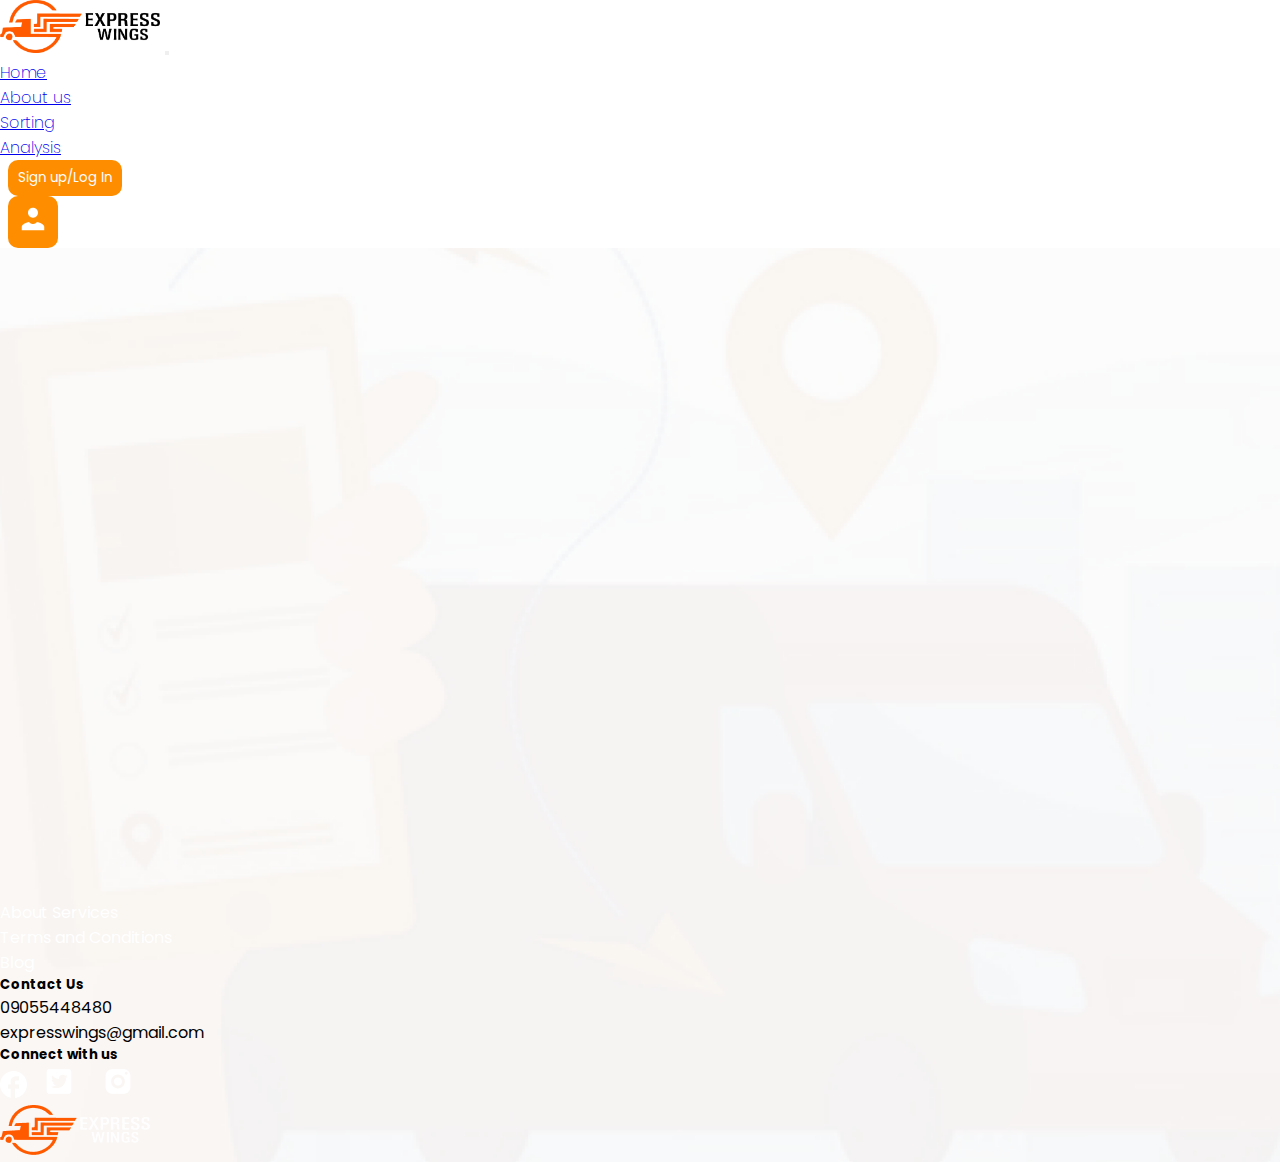
<file: sign-in.html>
<!DOCTYPE html>
<html lang="en">
<head>
  <meta charset="UTF-8">
  <meta http-equiv="X-UA-Compatible" content="IE=edge">
  <meta name="viewport" content="width=device-width, initial-scale=1.0">
  <title>Express Wings</title>
  <link rel="shortcut icon" href="./images/favicon.png" type="image/x-icon">
  <link rel="stylesheet" href="./sign-up/sign-up.css">
  <link rel="stylesheet" href="./about-us/index.html">
  <link href="https://cdn.jsdelivr.net/npm/bootstrap@5.0.2/dist/css/bootstrap.min.css" rel="stylesheet" integrity="sha384-EVSTQN3/azprG1Anm3QDgpJLIm9Nao0Yz1ztcQTwFspd3yD65VohhpuuCOmLASjC" crossorigin="anonymous">
  <link rel="stylesheet" href="https://cdnjs.cloudflare.com/ajax/libs/font-awesome/6.1.1/css/all.min.css" integrity="sha512-KfkfwYDsLkIlwQp6LFnl8zNdLGxu9YAA1QvwINks4PhcElQSvqcyVLLD9aMhXd13uQjoXtEKNosOWaZqXgel0g==" crossorigin="anonymous" referrerpolicy="no-referrer" />
</head>
<body class="body">
  <header>
    <nav class="navbar navbar-expand-lg shadow-sm " id="heading">
      <div class="container-fluid">
        <a class="navbar-brand"><img src="./images/expresswings-logo.png" alt="Express wings logo" class="img"></a> 
        <button class="navbar-toggler" type="button" data-bs-toggle="collapse" data-bs-target="#navbarNav" aria-controls="navbarNav" aria-expanded="false" aria-label="Toggle navigation">
          <span class="navbar-toggler-icon fs-1 mt-2"><i class="fa-solid fa-bars"></i></span>
        </button>
        <div class="collapse navbar-collapse" id="navbarNav">
          <ul class="navbar-nav ms-auto">
            <li class="nav-item">
              <a class="nav-link active text-dark" aria-current="page" href="index.html">Home</a>
            </li>
            <li class="nav-item">
              <a class="nav-link text-dark" href="./about-us/index.html">About us</a>
            </li>
            <li class="nav-item">
              <a class="nav-link text-dark" href="./sorting/sorting.html">Sorting</a>
            </li>
            <li class="nav-item">
              <a class="nav-link text-dark" href="./analysis.html">Analysis</a>
            </li>
            <!-- <li class="nav-item">
              <button class="pressme"><a href="sign-in.html" class="pressme-link">Log in</a></button>
            </li> -->
            <li class="nav-item">
              <button class="pressme"><a href="../sign-up/sign-up.html" class="pressme-link">Sign up/Log In</a></button>
            </li>
            <li class="nav-item">
              <button class="pressme rounded-circle p-1"><a href="./profile/index.html" class="pressme-link"><img src="../images/User (1).png" alt="user icon"></a></button>
            </li>
          </ul>
        </div>
      </div>
    </nav>
  </header>
  <div class="form-div d-flex align-items-center justify-content-center pt-5">
    <form class="mx-auto shadow form fs-5 text-white">
      <div class="text-center">
        <h2 class="text-dark">Welcome back</h2>
        <p class="fw-normal">Please enter your details</p>
      </div>
      <div class="mb-1">
        <label for="exampleInputEmail1" class="form-label">Email address</label>
        <input type="email" class="form-control" id="exampleInputEmail1" aria-describedby="emailHelp" required>
      </div>
      <div class="mb-1">
        <label for="password" class="form-label">Password</label>
        <input type="password" class="form-control" id="password">
      </div>
      <div class="mb-1 d-flex justify-content-between">
        <div class="mb-3 form-check">
          <input type="checkbox" class="form-check-input" id="exampleCheck1">
          <label class="form-check-label" for="exampleCheck1" style="font-size: 0.8rem;">Remember me</label>
        </div>
        <div class="text-center mb-4">
          <a href="./password/password.html" class="link">Forgot password?</a>
        </div>
      </div>
      <div class="mb-4">
        <input type="submit" class="form-control py-2 shadow fs-5" id="submit" value="Log in" required>
      </div>
      <div class="text-center mb-2">
        <a href="./sign-up/sign-up.html" class="link">Don't have an account? <span class="text-dark">Sign up</span></a>
      </div>
    </form>
  </div>

  <!-- Footer -->
  <footer class="bg-dark text-white py-5">
    <div class="container d-flex flex-column flex-md-row justify-content-between gap-5">
      <div>
        <ul class="p-0 about-lists">
          <li><a class="about-link" href="#">About Services</a></li>
          <li><a class="about-link" href="#">Terms and Conditions</a></li>
          <li><a class="about-link" href="#">Blog</a></li>
        </ul>
      </div>
      <div>
        <h5>Contact Us</h5>
        <p class="mb-0">09055448480</p>
        <p>expresswings@gmail.com</p>
      </div>
      <div>
        <h5 class="mb-3">Connect with  us</h5>
        <a href="#"><img src="../images/facebook.png" alt="facebook"></a>
        <a href="#"><img src="../images/Twitter.png" alt="twitter" class="ms-3"></a>
        <a href="#"><img src="../images/Instagram.png" alt="facebook"></a>
      </div>
    </div>
    <div class="d-flex justify-content-center mt-4">
      <img src="../images/about-logo.png" alt="Logo" class="me-5 footer-img">
    </div>
  </footer>

  <script src="https://cdn.jsdelivr.net/npm/bootstrap@5.0.2/dist/js/bootstrap.bundle.min.js" integrity="sha384-MrcW6ZMFYlzcLA8Nl+NtUVF0sA7MsXsP1UyJoMp4YLEuNSfAP+JcXn/tWtIaxVXM" crossorigin="anonymous"></script>
</body>
</html>
</file>
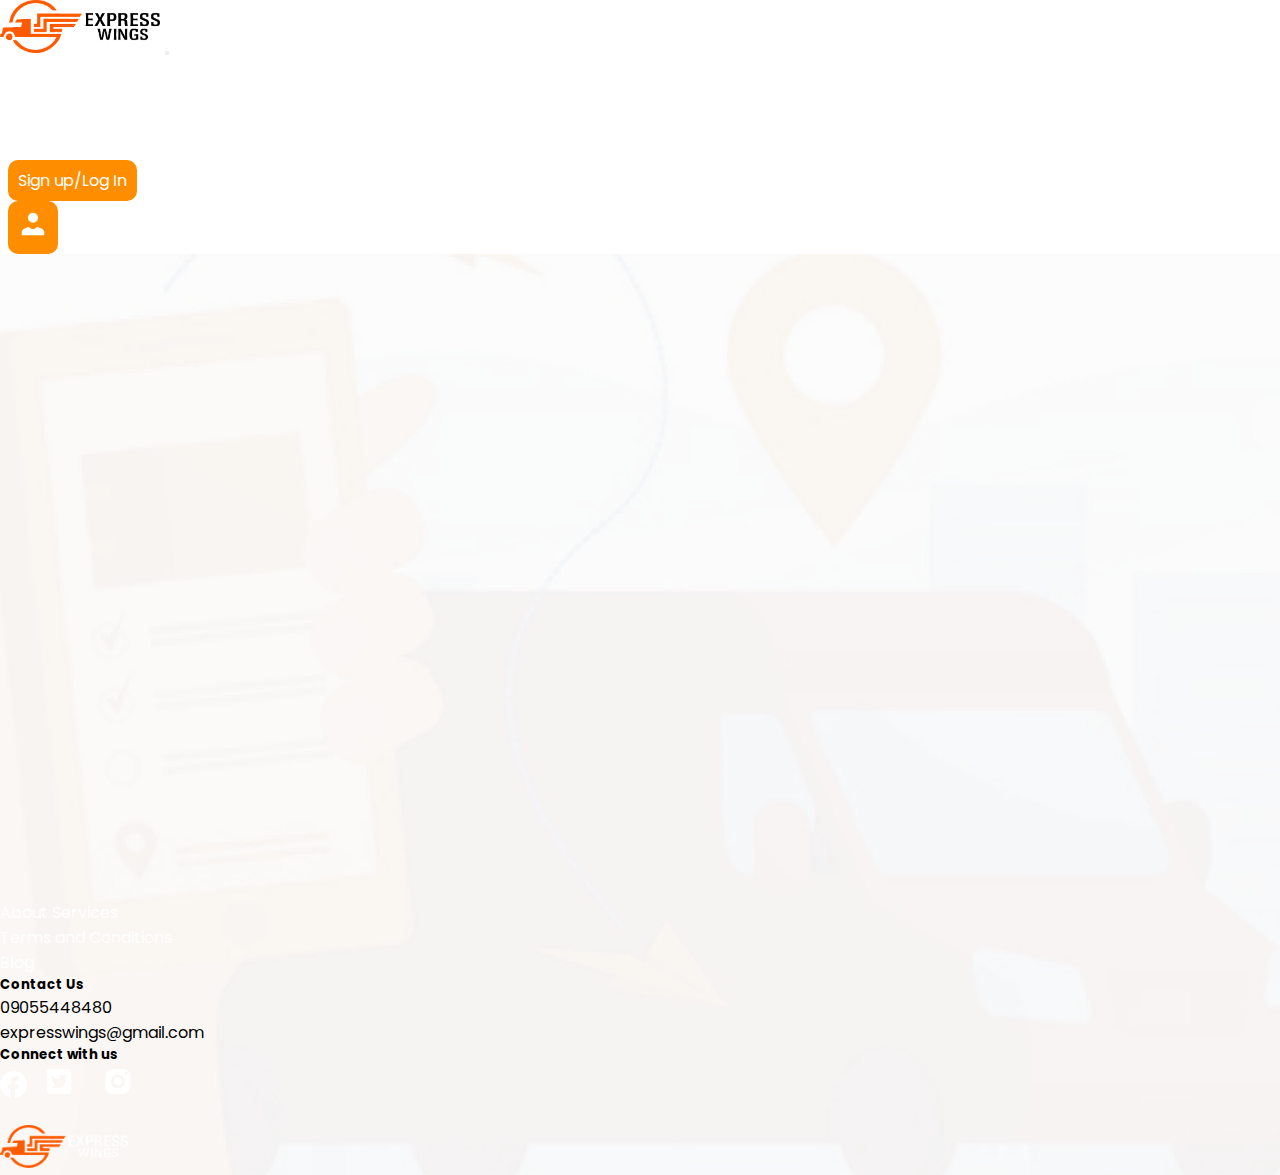
<file: password/password-recovery.html>
<!DOCTYPE html>
<html lang="en">
<head>
  <meta charset="UTF-8">
  <meta http-equiv="X-UA-Compatible" content="IE=edge">
  <meta name="viewport" content="width=device-width, initial-scale=1.0">
  <title>Express Wings</title>
  <link rel="shortcut icon" href="../images/favicon.png" type="image/x-icon">
  <link rel="stylesheet" href="../sign-up/sign-up.css">
  <link rel="stylesheet" href="../about-us/style.css">
  <link href="https://cdn.jsdelivr.net/npm/bootstrap@5.0.2/dist/css/bootstrap.min.css" rel="stylesheet" integrity="sha384-EVSTQN3/azprG1Anm3QDgpJLIm9Nao0Yz1ztcQTwFspd3yD65VohhpuuCOmLASjC" crossorigin="anonymous">
  <link rel="stylesheet" href="https://cdnjs.cloudflare.com/ajax/libs/font-awesome/6.1.1/css/all.min.css" integrity="sha512-KfkfwYDsLkIlwQp6LFnl8zNdLGxu9YAA1QvwINks4PhcElQSvqcyVLLD9aMhXd13uQjoXtEKNosOWaZqXgel0g==" crossorigin="anonymous" referrerpolicy="no-referrer" />
</head>
<body class="body">
  <header>
    <nav class="navbar navbar-expand-lg shadow-sm" id="heading">
      <div class="container-fluid">
        <a class="navbar-brand"><img src="../images/expresswings-logo.png" alt="Express wings logo" class="img"></a> 
        <button class="navbar-toggler" type="button" data-bs-toggle="collapse" data-bs-target="#navbarNav" aria-controls="navbarNav" aria-expanded="false" aria-label="Toggle navigation">
          <span class="navbar-toggler-icon fs-1 mt-2"><i class="fa-solid fa-bars"></i></span>
        </button>
        <div class="collapse navbar-collapse" id="navbarNav">
          <ul class="navbar-nav ms-auto">
            <li class="nav-item">
              <a class="nav-link active text-dark" aria-current="page" href="../index.html">Home</a>
            </li>
            <li class="nav-item">
              <a class="nav-link text-dark" href="../about-us/index.html">About us</a>
            </li>
            <li class="nav-item">
              <a class="nav-link text-dark" href="../sorting/sorting.html">Sorting</a>
            </li>
            <li class="nav-item">
              <a class="nav-link text-dark" href="../analysis.html">Analysis</a>
            </li>
            <!-- <li class="nav-item">
              <button class="pressme"><a href="../sign-in.html" class="pressme-link">Log in</a></button>
            </li> -->
            <li class="nav-item">
              <button class="pressme"><a href="../sign-up/sign-up.html" class="pressme-link">Sign up/Log In</a></button>
            </li>
            <li class="nav-item">
              <button class="pressme rounded-circle p-1"><a href="../profile/index.html" class="pressme-link"><img src="../images/User (1).png" alt="user icon"></a></button>
            </li>
          </ul>
        </div>
      </div>
    </nav>
  </header>
  <div class="form-div d-flex align-items-center justify-content-center">
    <form class="mx-auto shadow form fs-5 fw-normal text-white">
      <div class="text-center">
        <h2 class="text-center mb-5 text-dark">Password Recovery</h2>
      </div>
      <div class="mb-3">
        <label for="password" class="form-label">Input password</label>
        <input type="password" class="form-control" id="password" required>
      </div>
      <div class="mb-3">
        <label for="password" class="form-label">New password</label>
        <input type="password" class="form-control" id="password" placeholder="Max. of 6 letters" required>
      </div>
      <div class="mb-5">
        <label for="password" class="form-label">Confirm Password</label>
        <input type="password" class="form-control" id="password" required>
      </div>
      <div>
        <input type="submit" class="form-control py-2 shadow fs-5" id="submit" value="Continue" required>
      </div>
    </form>
  </div>

  <!-- Footer -->
  <footer class="bg-dark text-white py-5">
    <div class="container d-flex flex-column flex-md-row justify-content-between gap-5">
      <div>
        <ul class="p-0 about-lists">
          <li><a class="about-link" href="#">About Services</a></li>
          <li><a class="about-link" href="#">Terms and Conditions</a></li>
          <li><a class="about-link" href="#">Blog</a></li>
        </ul>
      </div>
      <div>
        <h5>Contact Us</h5>
        <p class="mb-0">09055448480</p>
        <p>expresswings@gmail.com</p>
      </div>
      <div>
        <h5 class="mb-3">Connect with  us</h5>
        <a href="#"><img src="../images/facebook.png" alt="facebook"></a>
        <a href="#"><img src="../images/Twitter.png" alt="twitter" class="ms-3"></a>
        <a href="#"><img src="../images/Instagram.png" alt="facebook"></a>
      </div>
    </div>
    <div class="d-flex justify-content-center">
      <img src="../images/about-logo.png" alt="Logo" class="me-5 footer-img">
    </div>
  </footer>

  <script src="https://cdn.jsdelivr.net/npm/bootstrap@5.0.2/dist/js/bootstrap.bundle.min.js" integrity="sha384-MrcW6ZMFYlzcLA8Nl+NtUVF0sA7MsXsP1UyJoMp4YLEuNSfAP+JcXn/tWtIaxVXM" crossorigin="anonymous"></script>
</body>
</html>
</file>
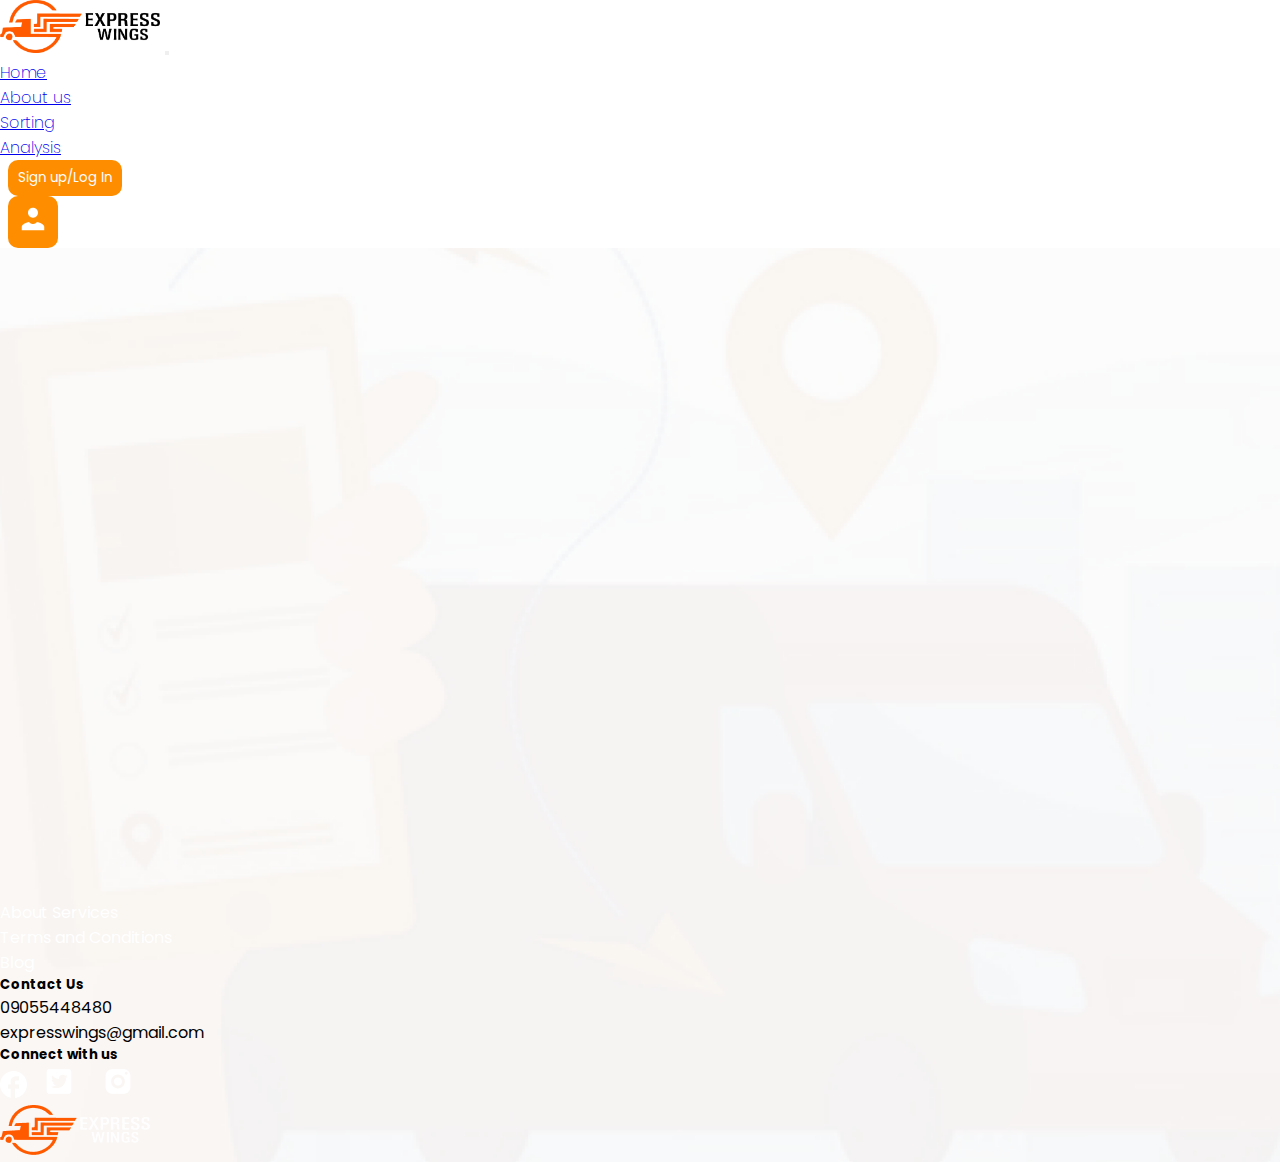
<file: password/password.html>
<!DOCTYPE html>
<html lang="en">
<head>
  <meta charset="UTF-8">
  <meta http-equiv="X-UA-Compatible" content="IE=edge">
  <meta name="viewport" content="width=device-width, initial-scale=1.0">
  <title>Express Wings</title>
  <link rel="shortcut icon" href="../images/favicon.png" type="image/x-icon">
  <link rel="stylesheet" href="../sign-up/sign-up.css">
  <link rel="stylesheet" href="../about-us/index.html">
  <link href="https://cdn.jsdelivr.net/npm/bootstrap@5.0.2/dist/css/bootstrap.min.css" rel="stylesheet" integrity="sha384-EVSTQN3/azprG1Anm3QDgpJLIm9Nao0Yz1ztcQTwFspd3yD65VohhpuuCOmLASjC" crossorigin="anonymous">
  <link rel="stylesheet" href="https://cdnjs.cloudflare.com/ajax/libs/font-awesome/6.1.1/css/all.min.css" integrity="sha512-KfkfwYDsLkIlwQp6LFnl8zNdLGxu9YAA1QvwINks4PhcElQSvqcyVLLD9aMhXd13uQjoXtEKNosOWaZqXgel0g==" crossorigin="anonymous" referrerpolicy="no-referrer" />
</head>
<body class="body">

  <header>
    <nav class="navbar navbar-expand-lg shadow-sm" id="heading">
      <div class="container-fluid">
        <a class="navbar-brand"><img src="../images/expresswings-logo.png" alt="Express wings logo" class="img"></a> 
        <button class="navbar-toggler" type="button" data-bs-toggle="collapse" data-bs-target="#navbarNav" aria-controls="navbarNav" aria-expanded="false" aria-label="Toggle navigation">
          <span class="navbar-toggler-icon fs-1 mt-2"><i class="fa-solid fa-bars"></i></span>
        </button>
        <div class="collapse navbar-collapse" id="navbarNav">
          <ul class="navbar-nav ms-auto">
            <li class="nav-item">
              <a class="nav-link active text-dark" aria-current="page" href="../index.html">Home</a>
            </li>
            <li class="nav-item">
              <a class="nav-link text-dark" href="../about-us/index.html">About us</a>
            </li>
            <li class="nav-item">
              <a class="nav-link text-dark" href="../sorting/sorting.html">Sorting</a>
            </li>
            <li class="nav-item">
              <a class="nav-link text-dark" href="../analysis.html">Analysis</a>
            </li>
            <!-- <li class="nav-item">
              <button class="pressme"><a href="../sign-in.html" class="pressme-link">Log in</a></button>
            </li> -->
            <li class="nav-item">
              <button class="pressme"><a href="../sign-up/sign-up.html" class="pressme-link">Sign up/Log In</a></button>
            </li>
            <li class="nav-item">
              <button class="pressme rounded-circle p-1"><a href="../profile/index.html" class="pressme-link"><img src="../images/User (1).png" alt="user icon"></a></button>
            </li>
          </ul>
        </div>
      </div>
    </nav>
  </header>
    <div class="form-div d-flex align-items-center justify-content-center">
      <div class="w-50 mx-auto">
        <form>
          <div class="mb-5">
            <label for="exampleInputEmail1" class="form-label fs-5">Input email</label>
            <input type="email" class="form-control" id="exampleInputEmail1" aria-describedby="emailHelp" required>
          </div>
          <div class="mt-5">
            <!-- <input style="background-color: rgba(254, 140, 0, 0.7); border-color: rgba(254, 140, 0, 0.7);" type="submit" class="form-control py-2 shadow fs-4" value="Done" id="submit" required> -->
            <button class="my-btn py-2 rounded"><a href="password-recovery.html" class="pass-link fs-4 text-white">Done</a></button>
          </div>
        </form>
      </div>
    </div>

    <!-- Footer -->
  <footer class="bg-dark text-white py-5">
    <div class="container d-flex flex-column flex-md-row justify-content-between gap-5">
      <div>
        <ul class="p-0 about-lists">
          <li><a class="about-link" href="#">About Services</a></li>
          <li><a class="about-link" href="#">Terms and Conditions</a></li>
          <li><a class="about-link" href="#">Blog</a></li>
        </ul>
      </div>
      <div>
        <h5>Contact Us</h5>
        <p class="mb-0">09055448480</p>
        <p>expresswings@gmail.com</p>
      </div>
      <div>
        <h5 class="mb-3">Connect with  us</h5>
        <a href="#"><img src="../images/facebook.png" alt="facebook"></a>
        <a href="#"><img src="../images/Twitter.png" alt="twitter" class="ms-3"></a>
        <a href="#"><img src="../images/Instagram.png" alt="facebook"></a>
      </div>
    </div>
    <div class="d-flex justify-content-center mt-3">
      <img src="../images/about-logo.png" alt="Logo" class="me-5 footer-img">
    </div>
  </footer>

  <script src="https://cdn.jsdelivr.net/npm/bootstrap@5.0.2/dist/js/bootstrap.bundle.min.js" integrity="sha384-MrcW6ZMFYlzcLA8Nl+NtUVF0sA7MsXsP1UyJoMp4YLEuNSfAP+JcXn/tWtIaxVXM" crossorigin="anonymous"></script>
</body>
</html>
</file>
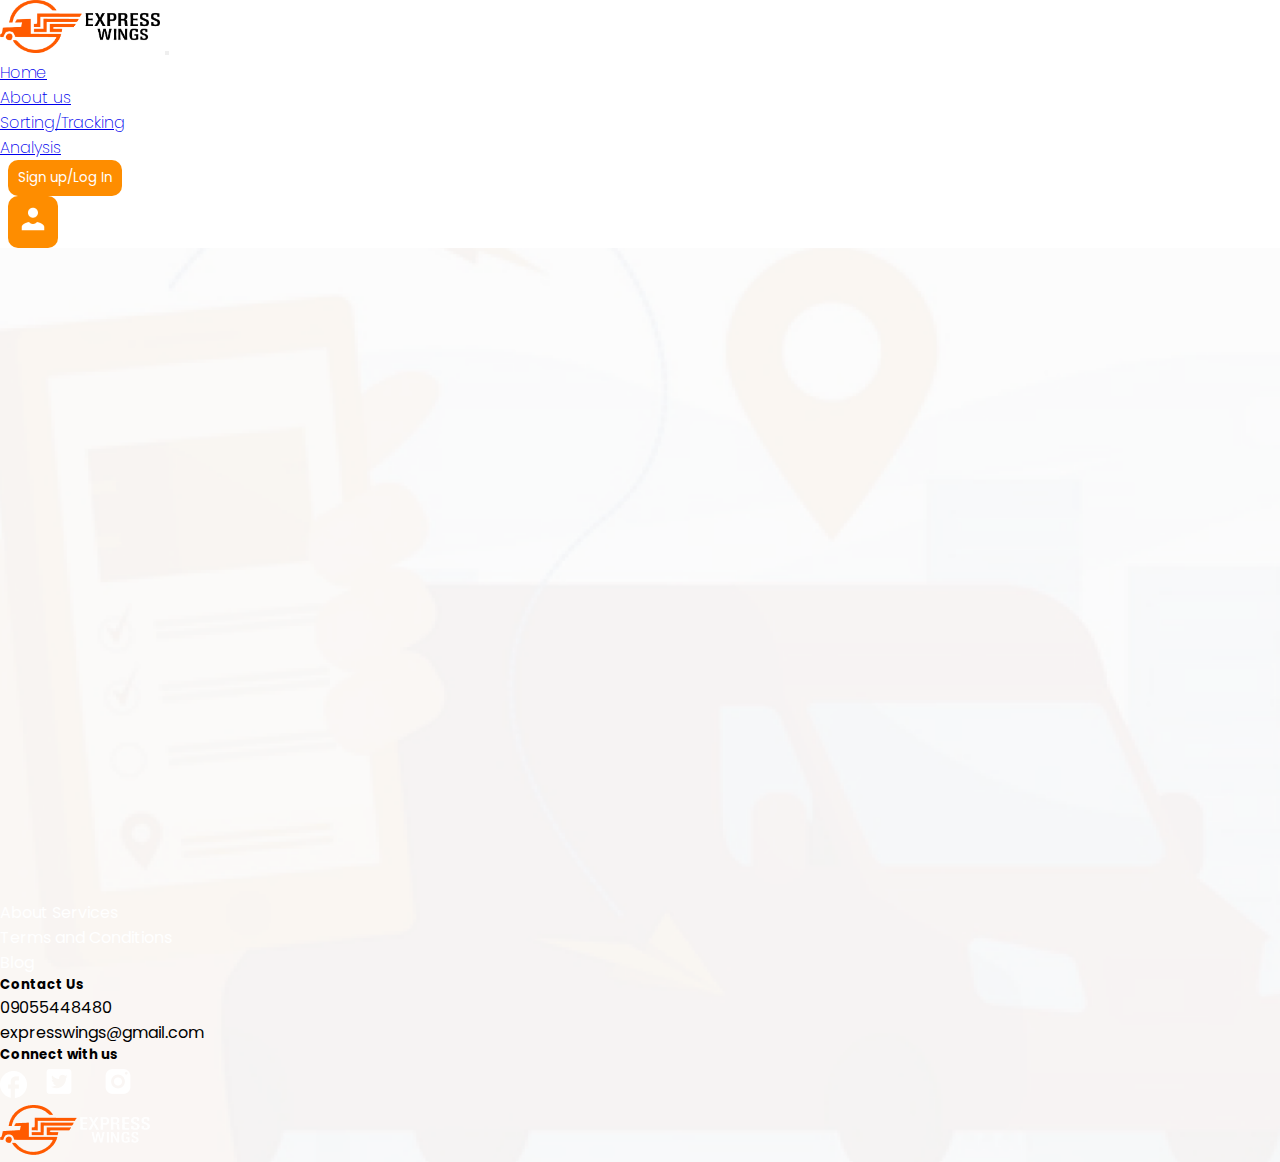
<file: sign-up/sign-up.html>
<!DOCTYPE html>
<html lang="en">
<head>
  <meta charset="UTF-8">
  <meta http-equiv="X-UA-Compatible" content="IE=edge">
  <meta name="viewport" content="width=device-width, initial-scale=1.0">
  <title>Express Wings</title>
  <link rel="shortcut icon" href="../images/favicon.png" type="image/x-icon">
  <link rel="stylesheet" href="./sign-up.css">
  <link rel="stylesheet" href="../about-us/index.html">
  <link href="https://cdn.jsdelivr.net/npm/bootstrap@5.0.2/dist/css/bootstrap.min.css" rel="stylesheet" integrity="sha384-EVSTQN3/azprG1Anm3QDgpJLIm9Nao0Yz1ztcQTwFspd3yD65VohhpuuCOmLASjC" crossorigin="anonymous">
  <link rel="stylesheet" href="https://cdnjs.cloudflare.com/ajax/libs/font-awesome/6.1.1/css/all.min.css" integrity="sha512-KfkfwYDsLkIlwQp6LFnl8zNdLGxu9YAA1QvwINks4PhcElQSvqcyVLLD9aMhXd13uQjoXtEKNosOWaZqXgel0g==" crossorigin="anonymous" referrerpolicy="no-referrer" />
</head>
<body class="body">

  <header>
    <nav class="navbar navbar-expand-lg shadow-sm" id="heading">
      <div class="container-fluid">
        <a class="navbar-brand"><img src="../images/expresswings-logo.png" alt="Express wings logo" class="img"></a> 
        <button class="navbar-toggler" type="button" data-bs-toggle="collapse" data-bs-target="#navbarNav" aria-controls="navbarNav" aria-expanded="false" aria-label="Toggle navigation">
          <span class="navbar-toggler-icon fs-1 mt-2"><i class="fa-solid fa-bars"></i></span>
        </button>
        <div class="collapse navbar-collapse" id="navbarNav">
          <ul class="navbar-nav ms-auto">
            <li class="nav-item">
              <a class="nav-link active text-dark" aria-current="page" href="../index.html">Home</a>
            </li>
            <li class="nav-item">
              <a class="nav-link text-dark" href="../about-us/index.html">About us</a>
            </li>
            <li class="nav-item">
              <a class="nav-link text-dark" href="../sorting/sorting.html">Sorting/Tracking</a>
            </li>
            <li class="nav-item">
              <a class="nav-link text-dark" href="../analysis.html">Analysis</a>
            </li>
            <!-- <li class="nav-item">
              <button class="pressme"><a href="../sign-in.html" class="pressme-link">Log in</a></button>
            </li> -->
            <li class="nav-item">
              <button class="pressme"><a href="../sign-up/sign-up.html" class="pressme-link">Sign up/Log In</a></button>
            </li>
            <li class="nav-item">
              <button class="pressme rounded-circle p-1"><a href="../profile/index.html" class="pressme-link"><img src="../images/User (1).png" alt="user icon"></a></button>
            </li>
          </ul>
        </div>
      </div>
    </nav>
  </header>

  
  <div class="form-div d-flex align-items-center justify-content-center pt-5">
    <form class="mx-auto shadow form text-white">
      <h2 class="text-center">Create account</h2>
      <div class="mb-1">
        <label for="full-name" class="form-label">Full Name</label>
        <input type="text" class="form-control" id="full-name" required>
      </div>
      <div class="mb-1">
        <label for="exampleInputEmail1" class="form-label">Email address</label>
        <input type="email" class="form-control" id="exampleInputEmail1" aria-describedby="emailHelp" required>
      </div>
      <div class="mb-1">
        <label for="phone-number" class="form-label">Phone Number</label>
        <input type="text" class="form-control" id="phone-number" required>
      </div>
      <div class="mb-1">
        <label for="password" class="form-label">Password</label>
        <input type="password" class="form-control" id="password">
      </div>
      <div class="mb-3">
        <label for="password" class="form-label">Confirm Password</label>
        <input type="password" class="form-control" id="password" required>
      </div>
      <div class="mb-3">
        <input type="submit" class="form-control py-2 shadow fs-5" id="submit" required>
      </div>
      <div class="text-center">
        <a href="../sign-in.html" class="link">Already have an account?<span class="text-dark ms-2">Log in</span></a>
      </div>
    </form>
  </div>

  <!-- Footer -->
  <footer class="bg-dark text-white py-5">
    <div class="container d-flex flex-column flex-md-row justify-content-between gap-5">
      <div>
        <ul class="p-0 about-lists">
          <li><a class="about-link" href="#">About Services</a></li>
          <li><a class="about-link" href="#">Terms and Conditions</a></li>
          <li><a class="about-link" href="#">Blog</a></li>
        </ul>
      </div>
      <div>
        <h5>Contact Us</h5>
        <p class="mb-0">09055448480</p>
        <p>expresswings@gmail.com</p>
      </div>
      <div>
        <h5 class="mb-3">Connect with  us</h5>
        <a href="#"><img src="../images/facebook.png" alt="facebook"></a>
        <a href="#"><img src="../images/Twitter.png" alt="twitter" class="ms-3"></a>
        <a href="#"><img src="../images/Instagram.png" alt="facebook"></a>
      </div>
    </div>
    <div class="d-flex justify-content-center">
      <img src="../images/about-logo.png" alt="Logo" class="me-5 footer-img">
    </div>
  </footer>

  <script src="https://cdn.jsdelivr.net/npm/bootstrap@5.0.2/dist/js/bootstrap.bundle.min.js" integrity="sha384-MrcW6ZMFYlzcLA8Nl+NtUVF0sA7MsXsP1UyJoMp4YLEuNSfAP+JcXn/tWtIaxVXM" crossorigin="anonymous"></script>
</body>
</html>
</file>
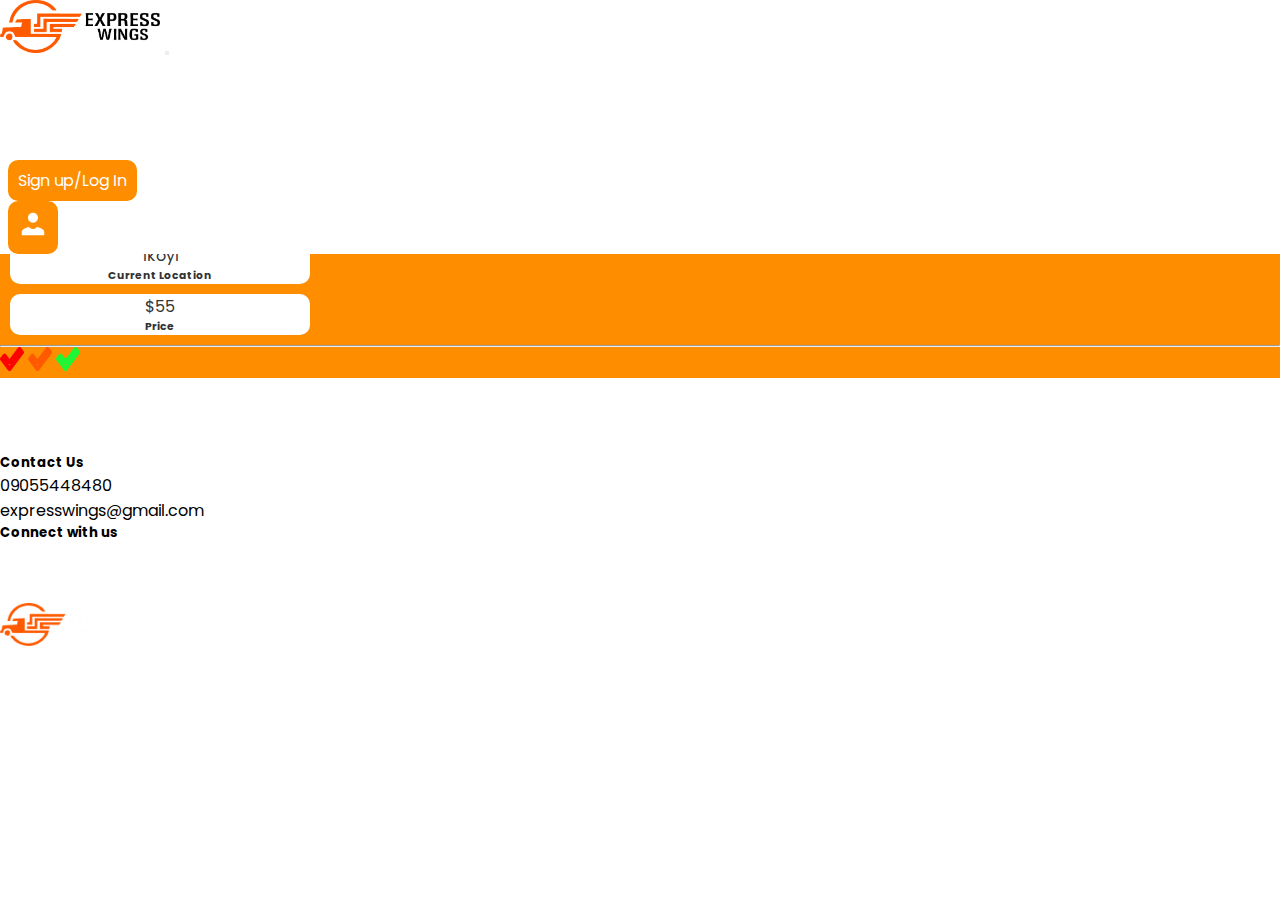
<file: sorting/sorting.html>
<!DOCTYPE html>
<html lang="en">
<head>
  <meta charset="UTF-8">
  <meta http-equiv="X-UA-Compatible" content="IE=edge">
  <meta name="viewport" content="width=device-width, initial-scale=1.0">
  <title>Express Wings</title>
  <link rel="shortcut icon" href="../images/favicon.png" type="image/x-icon">
  <link rel="stylesheet" href="sorting.css">
  <link rel="stylesheet" href="../about-us/style.css">
  <link href="https://cdn.jsdelivr.net/npm/bootstrap@5.0.2/dist/css/bootstrap.min.css" rel="stylesheet" integrity="sha384-EVSTQN3/azprG1Anm3QDgpJLIm9Nao0Yz1ztcQTwFspd3yD65VohhpuuCOmLASjC" crossorigin="anonymous">
  <link rel="stylesheet" href="https://cdnjs.cloudflare.com/ajax/libs/font-awesome/6.1.1/css/all.min.css" integrity="sha512-KfkfwYDsLkIlwQp6LFnl8zNdLGxu9YAA1QvwINks4PhcElQSvqcyVLLD9aMhXd13uQjoXtEKNosOWaZqXgel0g==" crossorigin="anonymous" referrerpolicy="no-referrer" />
</head>
<body class="sort-body">
  <header>
    <nav class="navbar navbar-expand-lg shadow-sm" id="heading">
      <div class="container-fluid">
        <a class="navbar-brand"> <img src="../images/expresswings-logo.png" alt="Express wings logo" class="img"></a>
        <button class="navbar-toggler" type="button" data-bs-toggle="collapse" data-bs-target="#navbarNav" aria-controls="navbarNav" aria-expanded="false" aria-label="Toggle navigation">
          <span class="navbar-toggler-icon fs-1 mt-2"><i class="fa-solid fa-bars"></i></span>
        </button>
        <div class="collapse navbar-collapse" id="navbarNav">
          <ul class="navbar-nav ms-auto">
            <li class="nav-item">
              <a class="nav-link active text-dark" aria-current="page" href="../index.html">Home</a>
            </li>
            <li class="nav-item">
              <a class="nav-link text-dark" href="../about-us/index.html">About us</a>
            </li>
            <li class="nav-item">
              <a class="nav-link text-dark" href="../sorting/sorting.html">Sorting</a>
            </li>
            <li class="nav-item">
              <a class="nav-link text-dark" href="../analysis.html">Analysis</a>
            </li>
            <!-- <li class="nav-item">
              <button class="pressme"><a href="../sign-in.html" class="pressme-link">Log in</a></button>
            </li> -->
            <li class="nav-item">
              <button class="pressme"><a href="../sign-up/sign-up.html" class="pressme-link">Sign up/Log In</a></button>
            </li>
            <li class="nav-item">
              <button class="pressme rounded-circle p-1"><a href="../profile/index.html" class="pressme-link"><img src="../images/User (1).png" alt="user icon"></a></button>
            </li>
          </ul>
        </div>
      </div>
    </nav>
  </header>
  <div class="sorting py-5 px-5">
    <div class="d-flex align-items-center justify-content-center container pt-5">
      <div class="text-white py-4">
        <h3 class="fw-light mb-4 pt-5">Sorting Information</h3>
        <div class="row row-cols-2 gap-1 gap-lg-5 justify-content-center">
          <div class="mb-3 col white-box shadow-sm pt-4 pb-2">
            <p>Appliances</p>
            <h6 class="fs-5">Categorization</h6>
          </div>
          <div class="mb-3 col white-box shadow-sm pt-4 pb-2">
            <p>55kg</p>
            <h6 class="fs-5">Weight</h6>
          </div>
          <div class="mb-3 col white-box shadow-sm pt-4 pb-2">
            <p>4</p>
            <h6 class="fs-5">Quantity</h6>
          </div>
          <div class="mb-3 col white-box shadow-sm pt-4 pb-2">
            <p>5:15 WAT</p>
            <h6 class="fs-5">Time Ordered</h6>
          </div>
          <div class="mb-3 white-box shadow-sm pt-4 pb-2">
            <p>Ikoyi</p>
            <h6 class="fs-5">Current Location</h6>
          </div>
          <div class="mb-3 white-box shadow-sm pt-4 pb-2">
            <p>$55</p>
            <h6 class="fs-5">Price</h6>
          </div>
        </div>
      </div>
    </div>
    <div class="w-75 mx-auto position-relative">
      <hr class="position-relative">
        <img src="../images/mark-1.png" alt="red mark" class="position-absolute top-0 start-0 translate-middle bg-light p-1 rounded-circle">
        <img src="../images/mark-2.png" alt="orange mark" class="position-absolute top-0 start-50 translate-middle bg-light p-1 rounded-circle">
        <img src="../images/mark-3.png" alt="green mark" class="position-absolute top-0 start-100 translate-middle bg-light p-1 rounded-circle">
    </div>
  </div>
 
  <!-- Footer -->
  <footer class="bg-dark text-white py-5">
    <div class="container d-flex flex-column flex-md-row justify-content-between gap-5">
      <div>
        <ul class="p-0 about-lists">
          <li><a href="#">About Services</a></li>
          <li><a href="#">Terms and Conditions</a></li>
          <li><a href="#">Blog</a></li>
        </ul>
      </div>
      <div>
        <h5>Contact Us</h5>
        <p class="mb-0">09055448480</p>
        <p>expresswings@gmail.com</p>
      </div>
      <div>
        <h5 class="mb-3">Connect with  us</h5>
        <a href="#"><img src="../images/facebook.png" alt="facebook"></a>
        <a href="#"><img src="../images/Twitter.png" alt="twitter" class="ms-3"></a>
        <a href="#"><img src="../images/Instagram.png" alt="facebook"></a>
      </div>
    </div>
    <div class="d-flex justify-content-center">
      <img src="../images/about-logo.png" alt="Logo" class="me-5 footer-img">
    </div>
  </footer>
  <script src="https://cdn.jsdelivr.net/npm/bootstrap@5.0.2/dist/js/bootstrap.bundle.min.js" integrity="sha384-MrcW6ZMFYlzcLA8Nl+NtUVF0sA7MsXsP1UyJoMp4YLEuNSfAP+JcXn/tWtIaxVXM" crossorigin="anonymous"></script>
</body>
</html>
</file>
<file: style.css>
@import url('https://fonts.googleapis.com/css2?family=Poppins:ital,wght@0,100;0,200;0,300;0,400;0,500;0,600;0,700;0,800;0,900;1,100;1,200;1,300;1,400;1,500;1,600;1,700;1,800;1,900&family=Roboto:ital,wght@0,100;0,300;0,400;1,100;1,300;1,400&display=swap');

* {
  padding: 0;
  margin: 0;
  box-sizing: border-box;
  font-family: 'Poppins', sans-serif;
}


.hero-section {
  background-image: url(./images/hero.png);
  background-position: center;
  background-repeat: no-repeat;
  background-size: cover;
  width: 100%;
  height: 100vh;

}

.hero-info {
  height: fit-content;
  width: 100%;
  padding-top: 40%;
}

.hero-info-down {
  padding-top: 20%;
}


#search {
  width: 100%;
}

.label-btn {
  background-color: rgb(254, 140, 0) !important;
}

/* Services */
.services-p {
  font-size: 1rem;
}

.services-img {
  height: 100vh;
}

.card-img{
  width: 60px;
}

h6 ~ img {
  width: 16px;
}

/* Accordion */
.accord-sec {
  background-color: rgba(254, 140, 0, 0.8) !important;
  height: 100vh;
}

.accordion-item, .accordion-button {
  border-radius: 10px !important;
}

.accordion-body {
  color: #555 !important;
}

@media screen and (max-width:580px){
  .accord-div {
    width: 90% !important;
  }

  .services-img {
    height: 500px;
  }

  .accord-sec {
    height: fit-content;
  }
}
</file>
<file: about-us/style.css>
@import url('https://fonts.googleapis.com/css2?family=Poppins:wght@400;600;700&display=swap');


* {
  box-sizing: border-box;
  padding: 0;
  margin: 0;
  font-family: 'Poppins', sans-serif;
}

.about-body {
  width: 100%;
  background-color: #fff !important;
  background-image: none !important;
}
/* Hero section */

.hero-sec {
  height: 100vh;
  width: 100%;
}

.img-div {
  width: 100%;
}

.img-div img {
  width: 70%;
}
/* Section 2 */

.sec-2 {
  background: url(../images/about-us-2.png);
  background-repeat: no-repeat;
  background-size: cover;
  background-position: center;
  height: 500px;
  width: 100%;
}

.sec-2-div {
  font-size: 10%;
}

.button {
  background-color: rgb(223, 134, 26) !important;
}



/* Footer */

.about-lists {
  list-style-type: none;
}

li a {
  color: #fff;
  text-decoration: none;
  font-size: 1rem;
}

.footer-img {
  margin-top: 20px;
  width: 8rem;
}

@media screen and (max-width: 768px) {
  .hero-sec {
    height: fit-content;
  }

  .img-div img {
    width: 70%;
  }

  .hero-info {
    width: 100% !important;
    font-size: 1rem;
  }

  .footer-img {
    margin-top: 50px;
  }

  .about-us-img {
    margin-top: 4rem;
  }

}
</file>
<file: sign-up/sign-up.css>
@import url('https://fonts.googleapis.com/css2?family=Poppins:ital,wght@0,100;0,200;0,300;0,400;0,500;0,600;0,700;0,800;0,900;1,100;1,200;1,300;1,400;1,500;1,600;1,700;1,800;1,900&family=Roboto:ital,wght@0,100;0,300;0,400;1,100;1,300;1,400&display=swap');

* {
  padding: 0;
  margin: 0;
  box-sizing: border-box;
  font-family: 'Poppins', sans-serif;
}

.body {
  background-image: url(../images/background.png);
  background-position: center;
  background-repeat: no-repeat;
  background-size: cover;
  width: 100%;
}

/* Navigation */

#heading{
  background-color: white;
  position: fixed;
  top: 0;
  left: 0;
  right: 0;
  z-index: 5;
}

.navbar{
  font-weight: 200;
}

.img{
  width: 10rem;
}

.pressme{
  background-color:#FE8D00;
  color: white;
  border-radius: 10px;
  border: none;
  margin: 0px 8px;
  padding: 8px 10px;

}

.pressme:hover{
  background-color: #c27211;
}


.pressme-link {
  text-decoration: none;
  color: #fff;
}
/* FORM */

.form-div {
  width: 100%;
  height: 100vh;
}

.form {
  width: 50%;
  height: fit-content;
  padding: 2% 3%;
  background-color: #FE8D00;
  font-size: 0.9rem;
  font-weight: bold;
}

#submit {
  background-color: #260E01;
  color: #fff;
  border: none;
  transition: 1s;
}

#submit:hover {
  background-color: #222;
}

.link {
  color: #fff;
  font-size: 14px;
  text-decoration: none;
}
.link:hover {
  color: #333;
}

/* Password recovery */
.my-btn {
  background-color: rgba(254, 140, 0, 0.7); 
  border-color: rgba(254, 140, 0, 0.7);
  width: 100%;
  border: none;
  transition: 1s;
}

.my-btn:hover {
  background-color: rgba(223, 134, 26, 0.7); 
}

.my-btn a {
  text-decoration: none;
}

/* FOOTER */

.about-lists {
  list-style-type: none;
}

.about-link {
  color: #fff;
  text-decoration: none;
  font-size: 1rem;
}


@media screen and (max-width: 768px) {
  .form {
    width: 80%;
  }

  .pressme {
    margin: 10px 0px;
  }

  .img {
    width: 6rem;
  }
}
</file>
<file: sorting/sorting.css>
@import url('https://fonts.googleapis.com/css2?family=Poppins:ital,wght@0,100;0,200;0,300;0,400;0,500;0,600;0,700;0,800;0,900;1,100;1,200;1,300;1,400;1,500;1,600;1,700;1,800;1,900&family=Roboto:ital,wght@0,100;0,300;0,400;1,100;1,300;1,400&display=swap');
* {
  box-sizing: border-box;
  padding: 0;
  margin: 0;
  font-family: 'Poppins', sans-serif;
}

html, body {
  width: 100%;
}
.sorting {
  background-color: #FE8D00 !important;
}

.white-box {
  width: 300px !important;
  margin: 10px !important;
  text-align: center;
  background-color: #fff;
  border-radius: 10px;
  color: #333;
}

.data {
  border-radius: 10px;
  margin: 10px !important;
  width: 300px !important;
}

.data-img {
  width: 300px !important;
}

/* .sorting {
  height: fit-content;
} */


/* Navbar */

#heading{
  background-color: white;
  position: fixed;
  top: 0;
  left: 0;
  right: 0;
  z-index: 5;
}

.navbar{
  font-weight: 200;
}

.img{
  width: 10rem;
}

.pressme{
  background-color:#FE8D00;
  color: white;
  border-radius: 10px;
  border: none;
  margin: 0px 8px;
  padding: 8px 10px;

}

.pressme:hover{
  background-color: #c56f06;
}

@media screen and (max-width: 768px) {
  .pressme {
    margin: 10px 0px;
  }

  .img {
    width: 6rem;
  }

}
</file>
